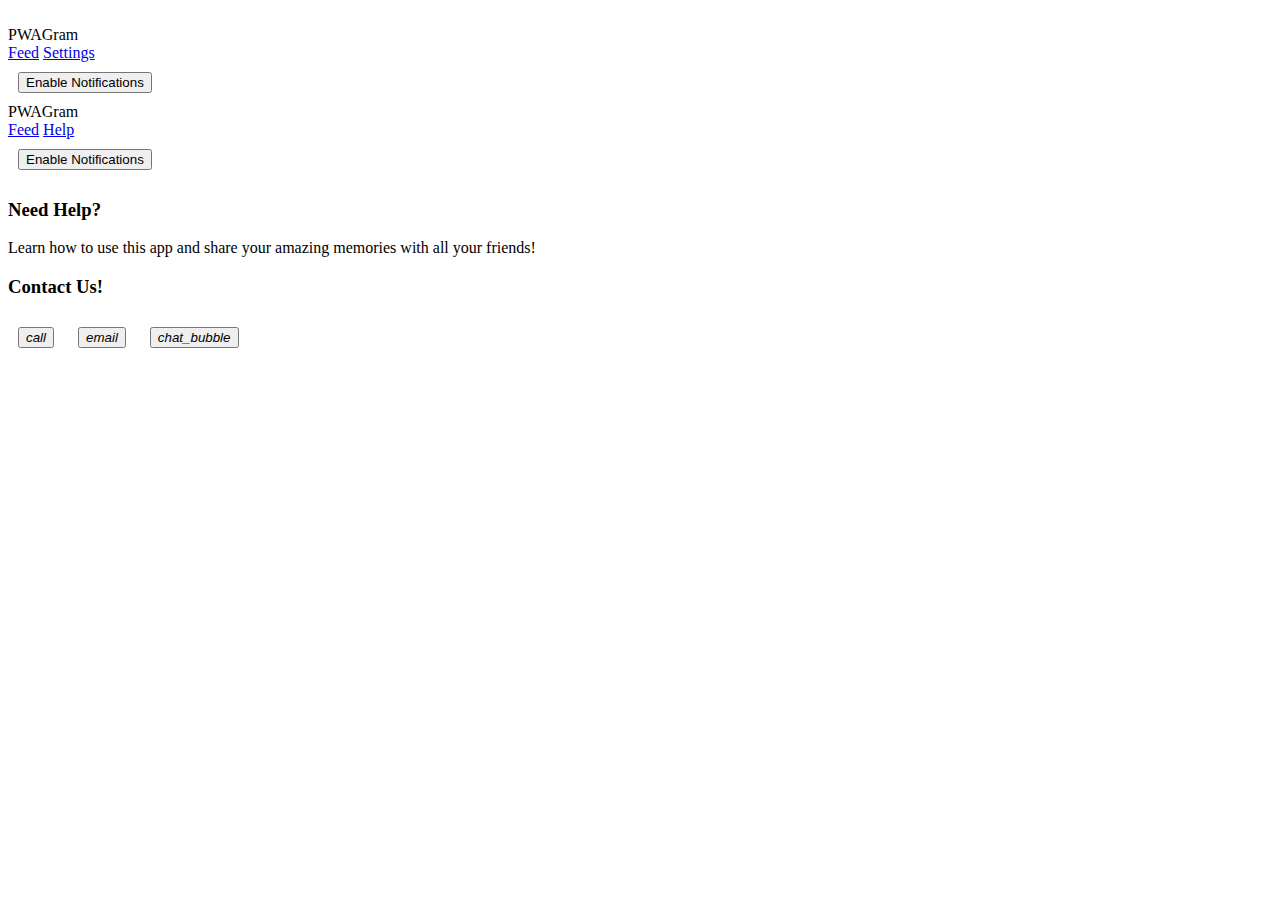
<file: help/index.html>
<!doctype html>
<html lang="en">
<head>
  <meta charset="UTF-8">
  <meta name="viewport"
        content="width=device-width, user-scalable=no, initial-scale=1.0, maximum-scale=1.0, minimum-scale=1.0">
  <meta http-equiv="X-UA-Compatible" content="ie=edge">
  <title>Help</title>
  <link href="https://fonts.googleapis.com/css?family=Roboto:400,700" rel="stylesheet">
  <link rel="stylesheet" href="https://fonts.googleapis.com/icon?family=Material+Icons">
  <link rel="stylesheet"
        href="https://cdnjs.cloudflare.com/ajax/libs/material-design-lite/1.3.0/material.indigo-pink.min.css">
  <link rel="stylesheet" href="/src/css/help.css">
  <link rel="manifest" href="/manifest.json">
  <meta name="apple-mobile-web-app-capable" content="yes">
  <meta name="apple-mobile-web-app-status-bar-style" content="black">
  <meta name="apple-mobile-web-app-title" content="PWAGram">
  <link rel="apple-touch-icon" href="/src/images/icons/apple-icon-57x57.png" sizes="57x57">
  <link rel="apple-touch-icon" href="/src/images/icons/apple-icon-60x60.png" sizes="60x60">
  <link rel="apple-touch-icon" href="/src/images/icons/apple-icon-72x72.png" sizes="72x72">
  <link rel="apple-touch-icon" href="/src/images/icons/apple-icon-76x76.png" sizes="76x76">
  <link rel="apple-touch-icon" href="/src/images/icons/apple-icon-114x114.png" sizes="114x114">
  <link rel="apple-touch-icon" href="/src/images/icons/apple-icon-120x120.png" sizes="120x120">
  <link rel="apple-touch-icon" href="/src/images/icons/apple-icon-144x144.png" sizes="144x144">
  <link rel="apple-touch-icon" href="/src/images/icons/apple-icon-152x152.png" sizes="152x152">
  <link rel="apple-touch-icon" href="/src/images/icons/apple-icon-180x180.png" sizes="180x180">
  <meta name="msapplication-TileImage" content="/src/images/icons/app-icon-144x144.png">
  <meta name="msapplication-TileColor" content="#fff">
  <meta name="theme-color" content="#3f51b5">
</head>
<body>

<div id="app">
  <div class="mdl-layout mdl-js-layout mdl-layout--fixed-header">
    <header class="mdl-layout__header">
      <div class="mdl-layout__header-row">
        <!-- Title -->
        <span class="mdl-layout-title">PWAGram</span>
        <!-- Add spacer, to align navigation to the right -->
        <div class="mdl-layout-spacer"></div>
        <!-- Navigation. We hide it in small screens. -->
        <nav class="mdl-navigation mdl-layout--large-screen-only">
          <a class="mdl-navigation__link" href="/">Feed</a>
          <a class="mdl-navigation__link" href="/settings">Settings</a>
          <div class="drawer-option">
            <button class="enable-notifications mdl-button mdl-js-button mdl-button--raised mdl-button--colored mdl-color--accent">
              Enable Notifications
            </button>
          </div>
        </nav>
      </div>
    </header>
    <div class="mdl-layout__drawer">
      <span class="mdl-layout-title">PWAGram</span>
      <nav class="mdl-navigation">
        <a class="mdl-navigation__link" href="/">Feed</a>
        <a class="mdl-navigation__link" href="/help">Help</a>
        <div class="drawer-option">
          <button class="enable-notifications mdl-button mdl-js-button mdl-button--raised mdl-button--colored mdl-color--accent">
            Enable Notifications
          </button>
        </div>
      </nav>
    </div>
    <main class="mdl-layout__content mat-typography">
      <div class="mdl-grid">
        <div class="mdl-cell mdl-cell--12-col text-center">
         <h3>Need Help?</h3>
          <p>Learn how to use this app and share your amazing memories with all your friends!</p>
        </div>
      </div>
      <div class="mdl-grid">
        <div class="mdl-cell mdl-cell--12-col text-center">
          <h3>Contact Us!</h3>
          <div>
            <button class="mdl-button mdl-js-button mdl-button--fab mdl-button--colored">
              <i class="material-icons">call</i>
            </button>
            <button class="mdl-button mdl-js-button mdl-button--fab mdl-button--colored">
              <i class="material-icons">email</i>
            </button>
            <button class="mdl-button mdl-js-button mdl-button--fab mdl-button--colored">
              <i class="material-icons">chat_bubble</i>
            </button>
          </div>
        </div>
      </div>
    </main>
  </div>
</div>

<script defer src="/src/js/material.min.js"></script>
<script src="/src/js/promise.js"></script>
<script src="/src/js/fetch.js"></script>
<script src="/src/js/app.js"></script>
</body>
</html>
</file>
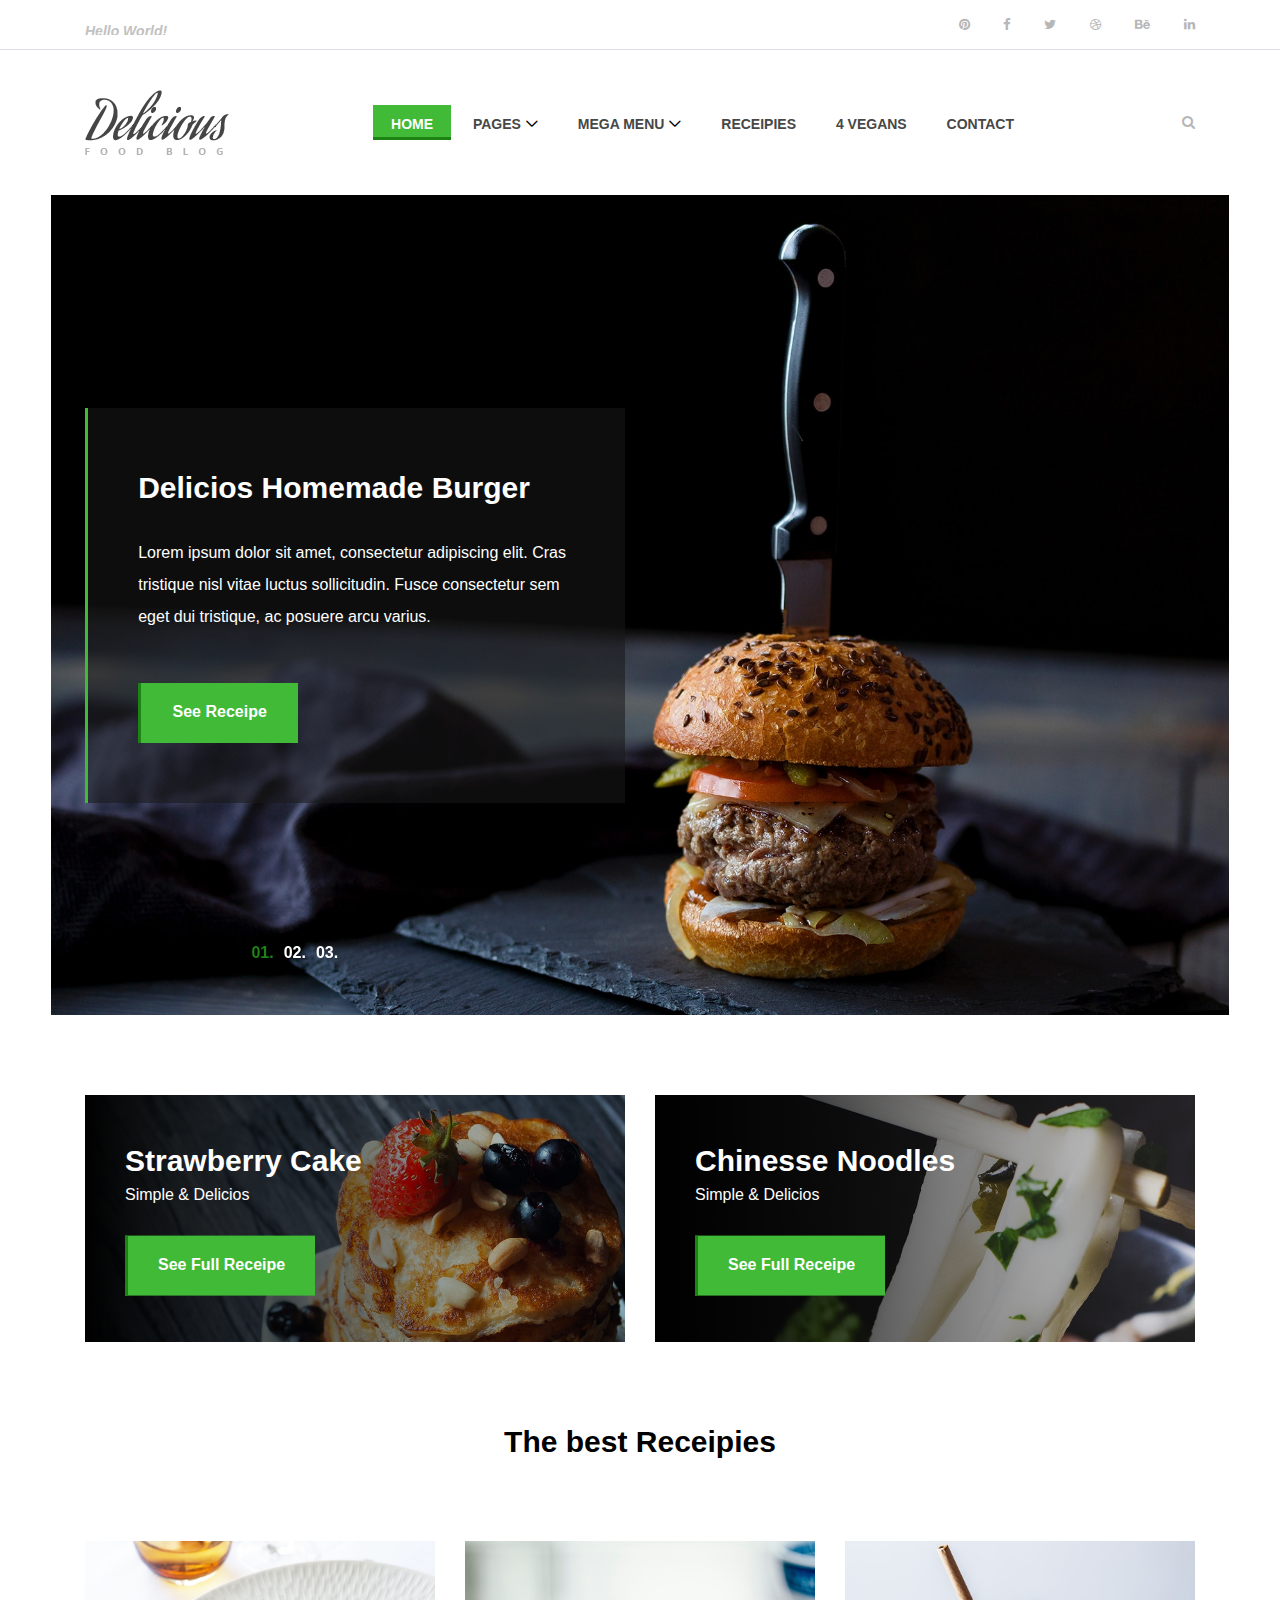
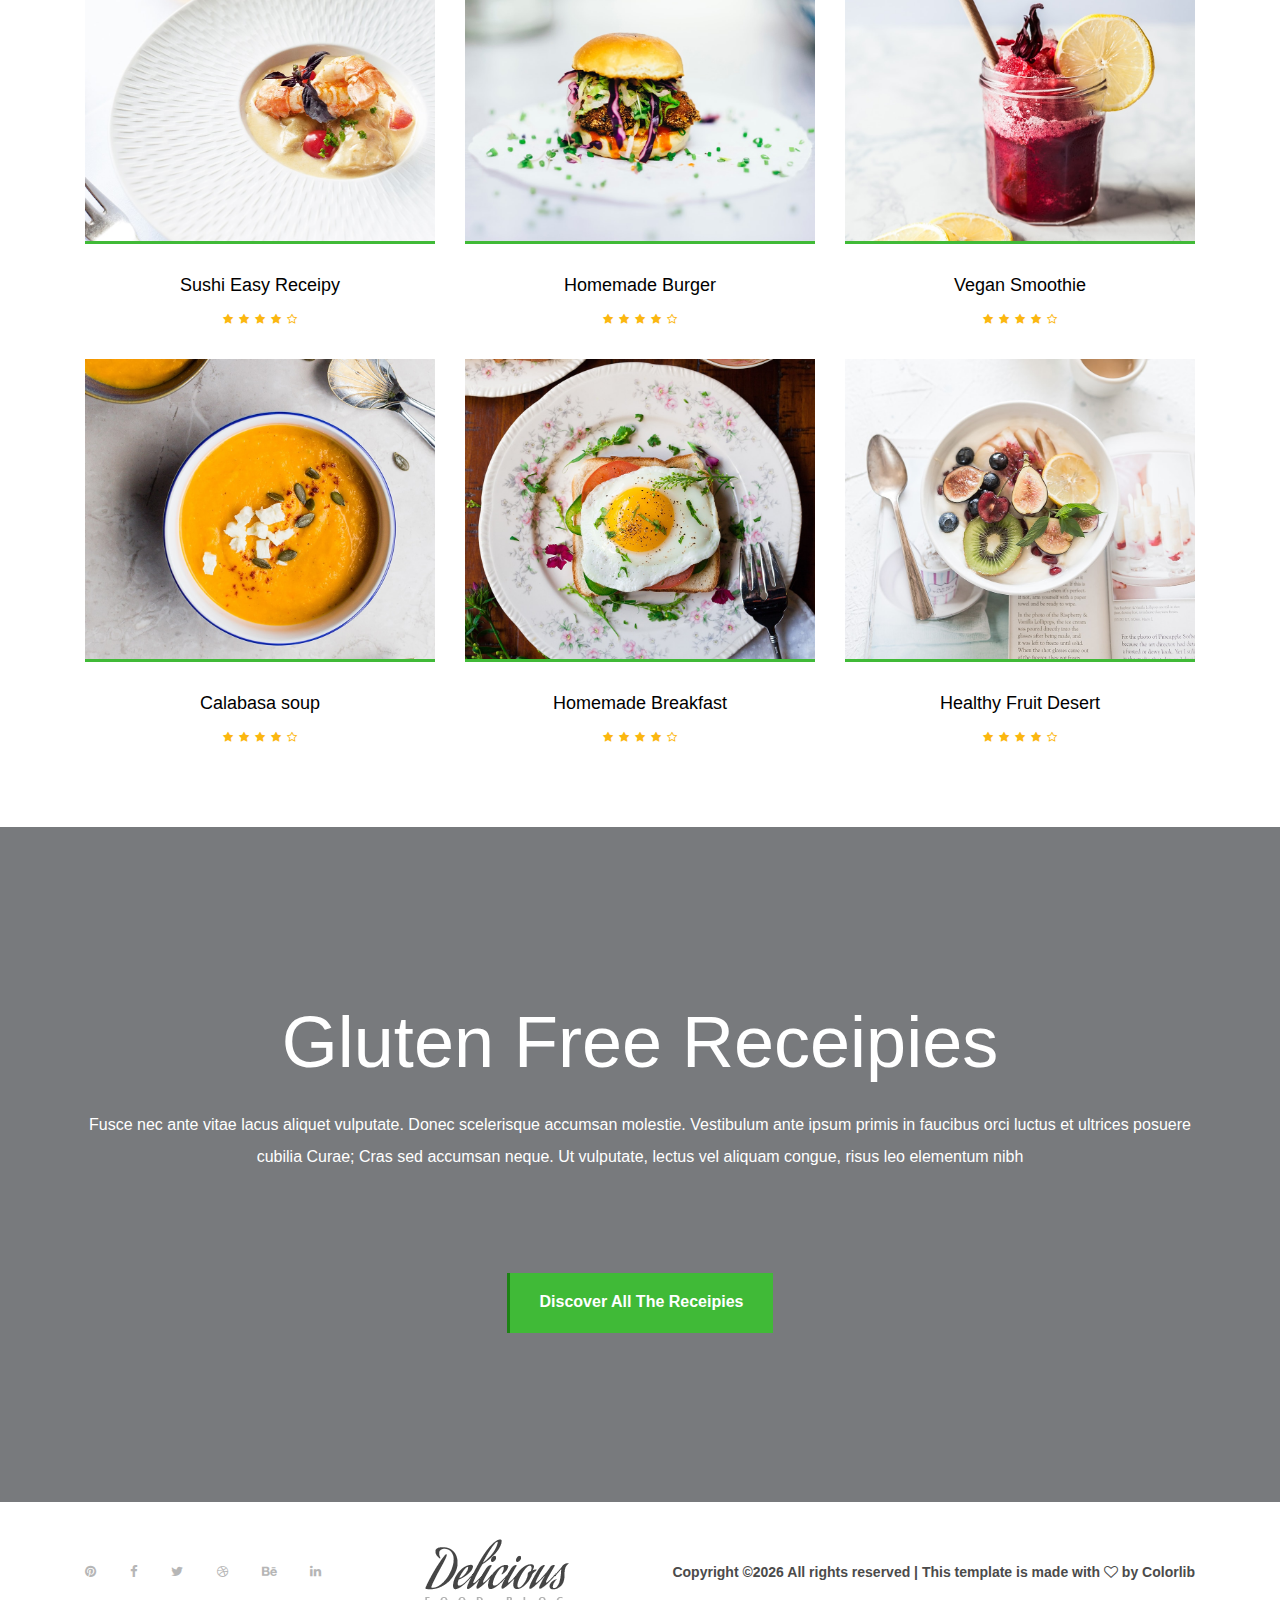
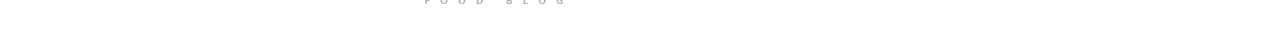
<file: public/index.html>
<!DOCTYPE html>
<html lang="en">

<head>
   <meta charset="UTF-8">
  <meta name="viewport"
        content="width=device-width, user-scalable=no, initial-scale=1.0, maximum-scale=1.0, minimum-scale=1.0">
  <meta http-equiv="X-UA-Compatible" content="ie=edge">
    <!-- The above 4 meta tags *must* come first in the head; any other head content must come *after* these tags -->

    <!-- Title -->
    <title>Delicious - Food Blog Template | Home</title>

    <!-- Favicon -->
    <link rel="icon" href="/src/img/core-img/favicon.ico">

    <!-- Core Stylesheet -->
    <link rel="stylesheet" href="/src/css/style.css">

  <link rel="manifest" href="/manifest.json">
  <meta name="apple-mobile-web-app-capable" content="yes">
  <meta name="apple-mobile-web-app-status-bar-style" content="black">
  <meta name="apple-mobile-web-app-title" content="PWAGram">
  <link rel="apple-touch-icon" href="/src/images/icons/apple-icon-57x57.png" sizes="57x57">
  <link rel="apple-touch-icon" href="/src/images/icons/apple-icon-60x60.png" sizes="60x60">
  <link rel="apple-touch-icon" href="/src/images/icons/apple-icon-72x72.png" sizes="72x72">
  <link rel="apple-touch-icon" href="/src/images/icons/apple-icon-76x76.png" sizes="76x76">
  <link rel="apple-touch-icon" href="/src/images/icons/apple-icon-114x114.png" sizes="114x114">
  <link rel="apple-touch-icon" href="/src/images/icons/apple-icon-120x120.png" sizes="120x120">
  <link rel="apple-touch-icon" href="/src/images/icons/apple-icon-144x144.png" sizes="144x144">
  <link rel="apple-touch-icon" href="/src/images/icons/apple-icon-152x152.png" sizes="152x152">
  <link rel="apple-touch-icon" href="/src/images/icons/apple-icon-180x180.png" sizes="180x180">
  <meta name="msapplication-TileImage" content="/src/images/icons/app-icon-144x144.png">
  <meta name="msapplication-TileColor" content="#fff">
  <meta name="theme-color" content="#3f51b5">

</head>

<body>
  <div></div>
    <!-- Preloader -->
    <div id="app">

    <div id="preloader">
        <i class="circle-preloader"></i>
        <img src="/src/img/core-img/salad.png" alt="">
    </div>

    <!-- Search Wrapper -->
    <div class="search-wrapper">
        <!-- Close Btn -->
        <div class="close-btn"><i class="fa fa-times" aria-hidden="true"></i></div>

        <div class="container">
            <div class="row">
                <div class="col-12">
                    <form action="#" method="post">
                        <input type="search" name="search" placeholder="Type any keywords...">
                        <button type="submit"><i class="fa fa-search" aria-hidden="true"></i></button>
                    </form>
                </div>
            </div>
        </div>
    </div>

    <!-- ##### Header Area Start ##### -->
    <header class="header-area">

        <!-- Top Header Area -->
        <div class="top-header-area">
            <div class="container h-100">
                <div class="row h-100 align-items-center justify-content-between">
                    <!-- Breaking News -->
                    <div class="col-12 col-sm-6">
                        <div class="breaking-news">
                            <div id="breakingNewsTicker" class="ticker">
                                <ul>
                                    <li><a href="#">Hello World!</a></li>
                                    <li><a href="#">Welcome to Colorlib Family.</a></li>
                                    <li><a href="#">Hello Delicious!</a></li>
                                </ul>
                            </div>
                        </div>
                    </div>

                    <!-- Top Social Info -->
                    <div class="col-12 col-sm-6">
                        <div class="top-social-info text-right">
                            <a href="#"><i class="fa fa-pinterest" aria-hidden="true"></i></a>
                            <a href="#"><i class="fa fa-facebook" aria-hidden="true"></i></a>
                            <a href="#"><i class="fa fa-twitter" aria-hidden="true"></i></a>
                            <a href="#"><i class="fa fa-dribbble" aria-hidden="true"></i></a>
                            <a href="#"><i class="fa fa-behance" aria-hidden="true"></i></a>
                            <a href="#"><i class="fa fa-linkedin" aria-hidden="true"></i></a>
                        </div>
                    </div>
                </div>
            </div>
        </div>

        <!-- Navbar Area -->
        <div class="delicious-main-menu">
            <div class="classy-nav-container breakpoint-off">
                <div class="container">
                    <!-- Menu -->
                    <nav class="classy-navbar justify-content-between" id="deliciousNav">

                        <!-- Logo -->
                        <a class="nav-brand" href="index.html"><img src="/src/img/core-img/logo.png" alt=""></a>

                        <!-- Navbar Toggler -->
                        <div class="classy-navbar-toggler">
                            <span class="navbarToggler"><span></span><span></span><span></span></span>
                        </div>

                        <!-- Menu -->
                        <div class="classy-menu">

                            <!-- close btn -->
                            <div class="classycloseIcon">
                                <div class="cross-wrap"><span class="top"></span><span class="bottom"></span></div>
                            </div>

                            <!-- Nav Start -->
                            <div class="classynav">
                                <ul>
                                    <li class="active"><a href="index.html">Home</a></li>
                                    <li><a href="#">Pages</a>
                                        <ul class="dropdown">
                                            <li><a href="index.html">Home</a></li>
                                            <li><a href="about.html">About Us</a></li>
                                            <li><a href="blog-post.html">Blog Post</a></li>
                                            <li><a href="receipe-post.html">Receipe Post</a></li>
                                            <li><a href="contact.html">Contact</a></li>
                                            <li><a href="elements.html">Elements</a></li>
                                            <li><a href="#">Dropdown</a>
                                                <ul class="dropdown">
                                                    <li><a href="index.html">Home</a></li>
                                                    <li><a href="about.html">About Us</a></li>
                                                    <li><a href="blog-post.html">Blog Post</a></li>
                                                    <li><a href="receipe-post.html">Receipe Post</a></li>
                                                    <li><a href="contact.html">Contact</a></li>
                                                    <li><a href="elements.html">Elements</a></li>
                                                    <li><a href="#">Dropdown</a>
                                                        <ul class="dropdown">
                                                            <li><a href="index.html">Home</a></li>
                                                            <li><a href="about.html">About Us</a></li>
                                                            <li><a href="blog-post.html">Blog Post</a></li>
                                                            <li><a href="receipe-post.html">Receipe Post</a></li>
                                                            <li><a href="contact.html">Contact</a></li>
                                                            <li><a href="elements.html">Elements</a></li>
                                                        </ul>
                                                    </li>
                                                </ul>
                                            </li>
                                        </ul>
                                    </li>
                                    <li><a href="#">Mega Menu</a>
                                        <div class="megamenu">
                                            <ul class="single-mega cn-col-4">
                                                <li class="title">Catagory</li>
                                                <li><a href="index.html">Home</a></li>
                                                <li><a href="about.html">About Us</a></li>
                                                <li><a href="blog-post.html">Blog Post</a></li>
                                                <li><a href="receipe-post.html">Receipe Post</a></li>
                                                <li><a href="contact.html">Contact</a></li>
                                                <li><a href="elements.html">Elements</a></li>
                                            </ul>
                                            <ul class="single-mega cn-col-4">
                                                <li class="title">Catagory</li>
                                                <li><a href="index.html">Home</a></li>
                                                <li><a href="about.html">About Us</a></li>
                                                <li><a href="blog-post.html">Blog Post</a></li>
                                                <li><a href="receipe-post.html">Receipe Post</a></li>
                                                <li><a href="contact.html">Contact</a></li>
                                                <li><a href="elements.html">Elements</a></li>
                                            </ul>
                                            <ul class="single-mega cn-col-4">
                                                <li class="title">Catagory</li>
                                                <li><a href="index.html">Home</a></li>
                                                <li><a href="about.html">About Us</a></li>
                                                <li><a href="blog-post.html">Blog Post</a></li>
                                                <li><a href="receipe-post.html">Receipe Post</a></li>
                                                <li><a href="contact.html">Contact</a></li>
                                                <li><a href="elements.html">Elements</a></li>
                                            </ul>
                                            <div class="single-mega cn-col-4">
                                                <div class="receipe-slider owl-carousel">
                                                    <a href="#"><img src="/src/img/bg-img/bg1.jpg" alt=""></a>
                                                    <a href="#"><img src="/src/img/bg-img/bg6.jpg" alt=""></a>
                                                </div>
                                            </div>
                                        </div>
                                    </li>
                                    <li><a href="receipe-post.html">Receipies</a></li>
                                    <li><a href="receipe-post.html">4 Vegans</a></li>
                                    <li><a href="contact.html">Contact</a></li>
                                </ul>

                                <!-- Newsletter Form -->
                                <div class="search-btn">
                                    <i class="fa fa-search" aria-hidden="true"></i>
                                </div>

                            </div>
                            <!-- Nav End -->
                        </div>
                    </nav>
                </div>
            </div>
        </div>
    </header>
    <!-- ##### Header Area End ##### -->

    <!-- ##### Hero Area Start ##### -->
    <section class="hero-area">
        <div class="hero-slides owl-carousel">
            <!-- Single Hero Slide -->
            <div class="single-hero-slide bg-img" style="background-image: url(/src/img/bg-img/bg1.jpg);">
                <div class="container h-100">
                    <div class="row h-100 align-items-center">
                        <div class="col-12 col-md-9 col-lg-7 col-xl-6">
                            <div class="hero-slides-content" data-animation="fadeInUp" data-delay="100ms">
                                <h2 data-animation="fadeInUp" data-delay="300ms">Delicios Homemade Burger</h2>
                                <p data-animation="fadeInUp" data-delay="700ms">Lorem ipsum dolor sit amet, consectetur adipiscing elit. Cras tristique nisl vitae luctus sollicitudin. Fusce consectetur sem eget dui tristique, ac posuere arcu varius.</p>
                                <a href="#" class="btn delicious-btn" data-animation="fadeInUp" data-delay="1000ms">See Receipe</a>
                            </div>
                        </div>
                    </div>
                </div>
            </div>

            <!-- Single Hero Slide -->
            <div class="single-hero-slide bg-img" style="background-image: url(/src/img/bg-img/bg6.jpg);">
                <div class="container h-100">
                    <div class="row h-100 align-items-center">
                        <div class="col-12 col-md-9 col-lg-7 col-xl-6">
                            <div class="hero-slides-content" data-animation="fadeInUp" data-delay="100ms">
                                <h2 data-animation="fadeInUp" data-delay="300ms">Delicios Homemade Burger</h2>
                                <p data-animation="fadeInUp" data-delay="700ms">Lorem ipsum dolor sit amet, consectetur adipiscing elit. Cras tristique nisl vitae luctus sollicitudin. Fusce consectetur sem eget dui tristique, ac posuere arcu varius.</p>
                                <a href="#" class="btn delicious-btn" data-animation="fadeInUp" data-delay="1000ms">See Receipe</a>
                            </div>
                        </div>
                    </div>
                </div>
            </div>

            <!-- Single Hero Slide -->
            <div class="single-hero-slide bg-img" style="background-image: url(/src/img/bg-img/bg7.jpg);">
                <div class="container h-100">
                    <div class="row h-100 align-items-center">
                        <div class="col-12 col-md-9 col-lg-7 col-xl-6">
                            <div class="hero-slides-content" data-animation="fadeInUp" data-delay="100ms">
                                <h2 data-animation="fadeInUp" data-delay="300ms">Delicios Homemade Burger</h2>
                                <p data-animation="fadeInUp" data-delay="700ms">Lorem ipsum dolor sit amet, consectetur adipiscing elit. Cras tristique nisl vitae luctus sollicitudin. Fusce consectetur sem eget dui tristique, ac posuere arcu varius.</p>
                                <a href="#" class="btn delicious-btn" data-animation="fadeInUp" data-delay="1000ms">See Receipe</a>
                            </div>
                        </div>
                    </div>
                </div>
            </div>
        </div>
    </section>
    <!-- ##### Hero Area End ##### -->

    <!-- ##### Top Catagory Area Start ##### -->
    <section class="top-catagory-area section-padding-80-0">
        <div class="container">
            <div class="row">
                <!-- Top Catagory Area -->
                <div class="col-12 col-lg-6">
                    <div class="single-top-catagory">
                        <img src="/src/img/bg-img/bg2.jpg" alt="">
                        <!-- Content -->
                        <div class="top-cta-content">
                            <h3>Strawberry Cake</h3>
                            <h6>Simple &amp; Delicios</h6>
                            <a href="receipe-post.html" class="btn delicious-btn">See Full Receipe</a>
                        </div>
                    </div>
                </div>
                <!-- Top Catagory Area -->
                <div class="col-12 col-lg-6">
                    <div class="single-top-catagory">
                        <img src="/src/img/bg-img/bg3.jpg" alt="">
                        <!-- Content -->
                        <div class="top-cta-content">
                            <h3>Chinesse Noodles</h3>
                            <h6>Simple &amp; Delicios</h6>
                            <a href="receipe-post.html" class="btn delicious-btn">See Full Receipe</a>
                        </div>
                    </div>
                </div>
            </div>
        </div>
    </section>
    <!-- ##### Top Catagory Area End ##### -->

    <!-- ##### Best Receipe Area Start ##### -->
    <section class="best-receipe-area">
        <div class="container">
            <div class="row">
                <div class="col-12">
                    <div class="section-heading">
                        <h3>The best Receipies</h3>
                    </div>
                </div>
            </div>

            <div class="row">
                <!-- Single Best Receipe Area -->
                <div class="col-12 col-sm-6 col-lg-4">
                    <div class="single-best-receipe-area mb-30">
                        <img src="/src/img/bg-img/r1.jpg" alt="">
                        <div class="receipe-content">
                            <a href="receipe-post.html">
                                <h5>Sushi Easy Receipy</h5>
                            </a>
                            <div class="ratings">
                                <i class="fa fa-star" aria-hidden="true"></i>
                                <i class="fa fa-star" aria-hidden="true"></i>
                                <i class="fa fa-star" aria-hidden="true"></i>
                                <i class="fa fa-star" aria-hidden="true"></i>
                                <i class="fa fa-star-o" aria-hidden="true"></i>
                            </div>
                        </div>
                    </div>
                </div>

                <!-- Single Best Receipe Area -->
                <div class="col-12 col-sm-6 col-lg-4">
                    <div class="single-best-receipe-area mb-30">
                        <img src="/src/img/bg-img/r2.jpg" alt="">
                        <div class="receipe-content">
                            <a href="receipe-post.html">
                                <h5>Homemade Burger</h5>
                            </a>
                            <div class="ratings">
                                <i class="fa fa-star" aria-hidden="true"></i>
                                <i class="fa fa-star" aria-hidden="true"></i>
                                <i class="fa fa-star" aria-hidden="true"></i>
                                <i class="fa fa-star" aria-hidden="true"></i>
                                <i class="fa fa-star-o" aria-hidden="true"></i>
                            </div>
                        </div>
                    </div>
                </div>

                <!-- Single Best Receipe Area -->
                <div class="col-12 col-sm-6 col-lg-4">
                    <div class="single-best-receipe-area mb-30">
                        <img src="/src/img/bg-img/r3.jpg" alt="">
                        <div class="receipe-content">
                            <a href="receipe-post.html">
                                <h5>Vegan Smoothie</h5>
                            </a>
                            <div class="ratings">
                                <i class="fa fa-star" aria-hidden="true"></i>
                                <i class="fa fa-star" aria-hidden="true"></i>
                                <i class="fa fa-star" aria-hidden="true"></i>
                                <i class="fa fa-star" aria-hidden="true"></i>
                                <i class="fa fa-star-o" aria-hidden="true"></i>
                            </div>
                        </div>
                    </div>
                </div>

                <!-- Single Best Receipe Area -->
                <div class="col-12 col-sm-6 col-lg-4">
                    <div class="single-best-receipe-area mb-30">
                        <img src="/src/img/bg-img/r4.jpg" alt="">
                        <div class="receipe-content">
                            <a href="receipe-post.html">
                                <h5>Calabasa soup</h5>
                            </a>
                            <div class="ratings">
                                <i class="fa fa-star" aria-hidden="true"></i>
                                <i class="fa fa-star" aria-hidden="true"></i>
                                <i class="fa fa-star" aria-hidden="true"></i>
                                <i class="fa fa-star" aria-hidden="true"></i>
                                <i class="fa fa-star-o" aria-hidden="true"></i>
                            </div>
                        </div>
                    </div>
                </div>

                <!-- Single Best Receipe Area -->
                <div class="col-12 col-sm-6 col-lg-4">
                    <div class="single-best-receipe-area mb-30">
                        <img src="/src/img/bg-img/r5.jpg" alt="">
                        <div class="receipe-content">
                            <a href="receipe-post.html">
                                <h5>Homemade Breakfast</h5>
                            </a>
                            <div class="ratings">
                                <i class="fa fa-star" aria-hidden="true"></i>
                                <i class="fa fa-star" aria-hidden="true"></i>
                                <i class="fa fa-star" aria-hidden="true"></i>
                                <i class="fa fa-star" aria-hidden="true"></i>
                                <i class="fa fa-star-o" aria-hidden="true"></i>
                            </div>
                        </div>
                    </div>
                </div>

                <!-- Single Best Receipe Area -->
                <div class="col-12 col-sm-6 col-lg-4">
                    <div class="single-best-receipe-area mb-30">
                        <img src="/src/img/bg-img/r6.jpg" alt="">
                        <div class="receipe-content">
                            <a href="receipe-post.html">
                                <h5>Healthy Fruit Desert</h5>
                            </a>
                            <div class="ratings">
                                <i class="fa fa-star" aria-hidden="true"></i>
                                <i class="fa fa-star" aria-hidden="true"></i>
                                <i class="fa fa-star" aria-hidden="true"></i>
                                <i class="fa fa-star" aria-hidden="true"></i>
                                <i class="fa fa-star-o" aria-hidden="true"></i>
                            </div>
                        </div>
                    </div>
                </div>
            </div>
        </div>
    </section>
    <!-- ##### Best Receipe Area End ##### -->

    <!-- ##### CTA Area Start ##### -->
    <section class="cta-area bg-img bg-overlay" style="background-image: url(/src/img/bg-img/bg4.jpg);">
        <div class="container h-100">
            <div class="row h-100 align-items-center">
                <div class="col-12">
                    <!-- Cta Content -->
                    <div class="cta-content text-center">
                        <h2>Gluten Free Receipies</h2>
                        <p>Fusce nec ante vitae lacus aliquet vulputate. Donec scelerisque accumsan molestie. Vestibulum ante ipsum primis in faucibus orci luctus et ultrices posuere cubilia Curae; Cras sed accumsan neque. Ut vulputate, lectus vel aliquam congue, risus leo elementum nibh</p>
                        <a href="#" class="btn delicious-btn">Discover all the receipies</a>
                    </div>
                </div>
            </div>
        </div>
    </section>
    <!-- ##### CTA Area End ##### -->

   

    <!-- ##### Footer Area Start ##### -->
    <footer class="footer-area">
        <div class="container h-100">
            <div class="row h-100">
                <div class="col-12 h-100 d-flex flex-wrap align-items-center justify-content-between">
                    <!-- Footer Social Info -->
                    <div class="footer-social-info text-right">
                        <a href="#"><i class="fa fa-pinterest" aria-hidden="true"></i></a>
                        <a href="#"><i class="fa fa-facebook" aria-hidden="true"></i></a>
                        <a href="#"><i class="fa fa-twitter" aria-hidden="true"></i></a>
                        <a href="#"><i class="fa fa-dribbble" aria-hidden="true"></i></a>
                        <a href="#"><i class="fa fa-behance" aria-hidden="true"></i></a>
                        <a href="#"><i class="fa fa-linkedin" aria-hidden="true"></i></a>
                    </div>
                    <!-- Footer Logo -->
                    <div class="footer-logo">
                        <a href="index.html"><img src="/src/img/core-img/logo.png" alt=""></a>
                    </div>
                    <!-- Copywrite -->
                    <p><!-- Link back to Colorlib can't be removed. Template is licensed under CC BY 3.0. -->
Copyright &copy;<script>document.write(new Date().getFullYear());</script> All rights reserved | This template is made with <i class="fa fa-heart-o" aria-hidden="true"></i> by <a href="https://colorlib.com" target="_blank">Colorlib</a>
<!-- Link back to Colorlib can't be removed. Template is licensed under CC BY 3.0. --></p>
                </div>
            </div>
        </div>
    </footer>
  </div>
    <!-- ##### Footer Area Start ##### -->

    <!-- ##### All Javascript Files ##### -->
    <!-- jQuery-2.2.4 js -->
    <script src="/src/js/jquery/jquery-2.2.4.min.js"></script>
    <!-- Popper js -->
    <script src="/src/js/bootstrap/popper.min.js"></script>
    <!-- Bootstrap js -->
    <script src="/src/js/bootstrap/bootstrap.min.js"></script>
    <!-- All Plugins js -->
    <script src="/src/js/plugins/plugins.js"></script>
    <!-- Active js -->
    <script src="/src/js/active.js"></script>

    <script defer src="/src/js/material.min.js"></script>
<script src="/src/js/promise.js"></script>
<script src="/src/js/fetch.js"></script>
<script src="/src/js/app.js"></script>
<script src="/src/js/feed.js"></script>
</body>

</html>
</file>
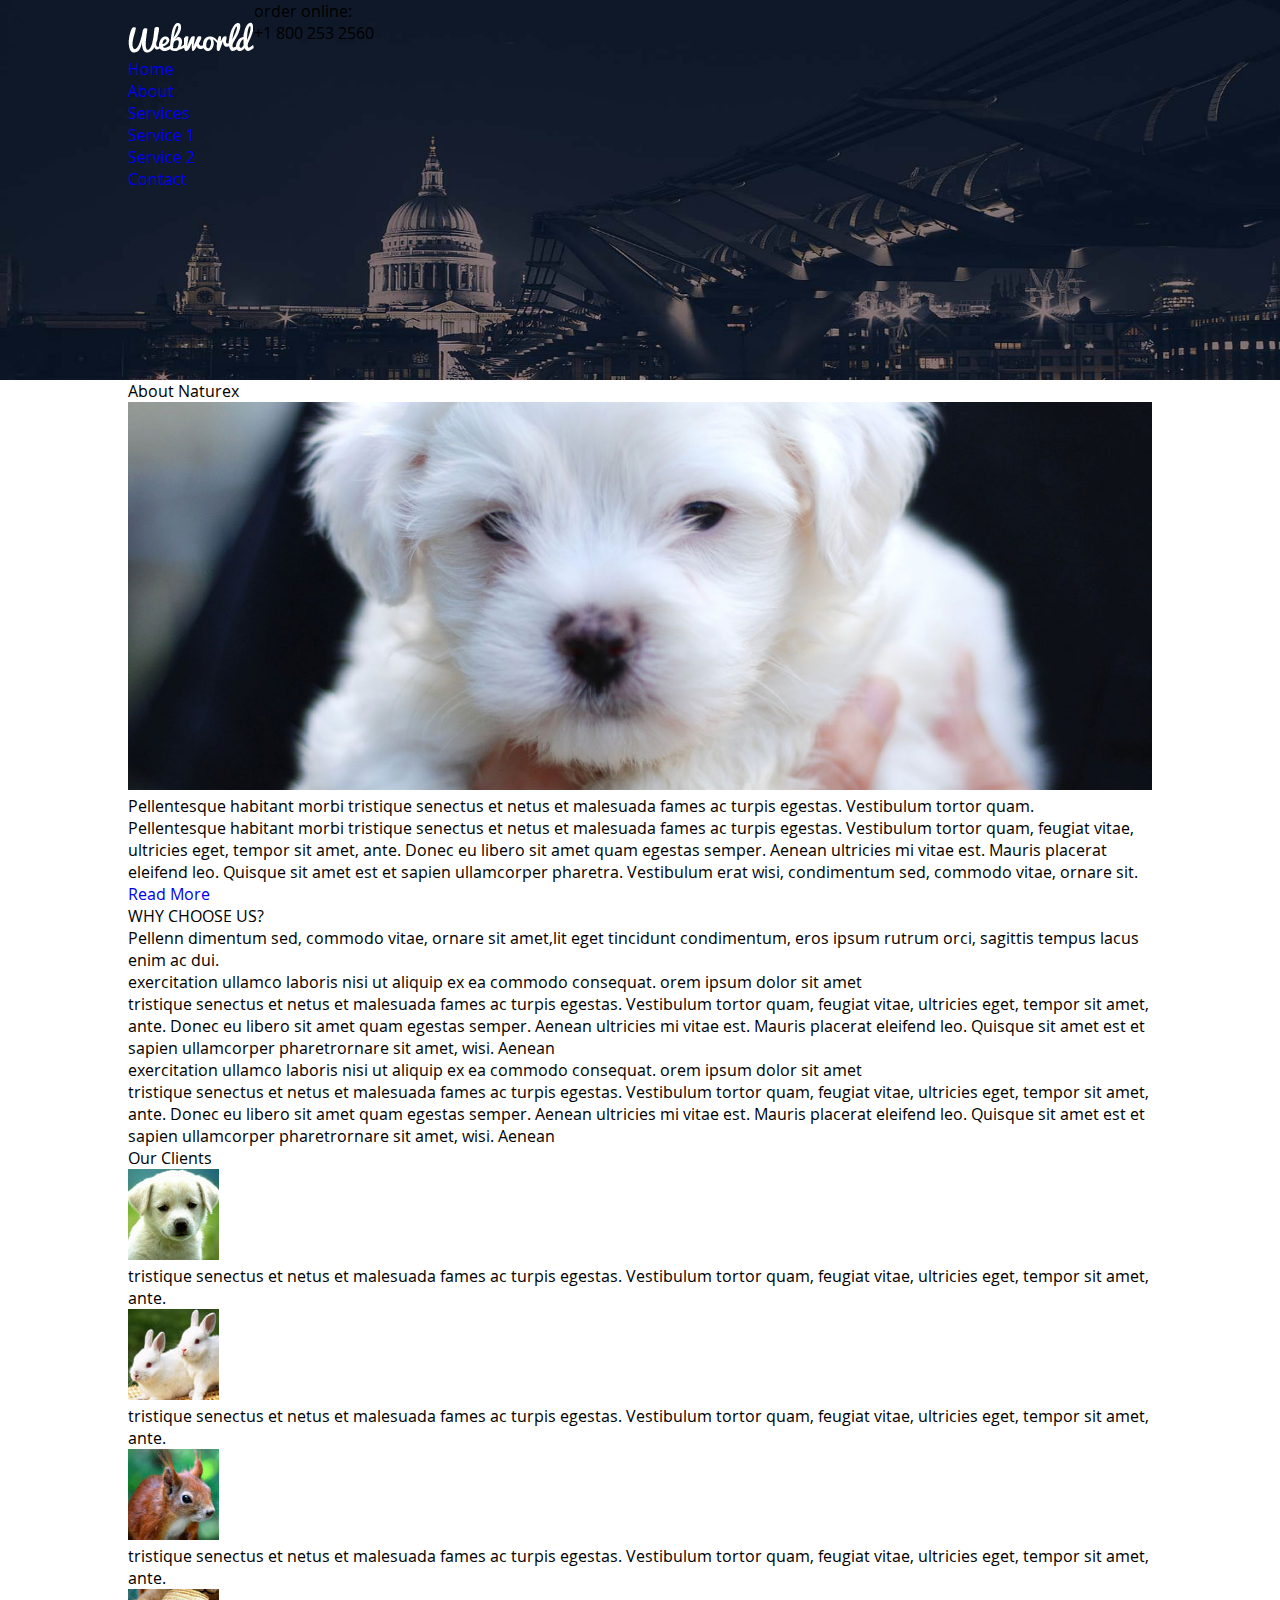
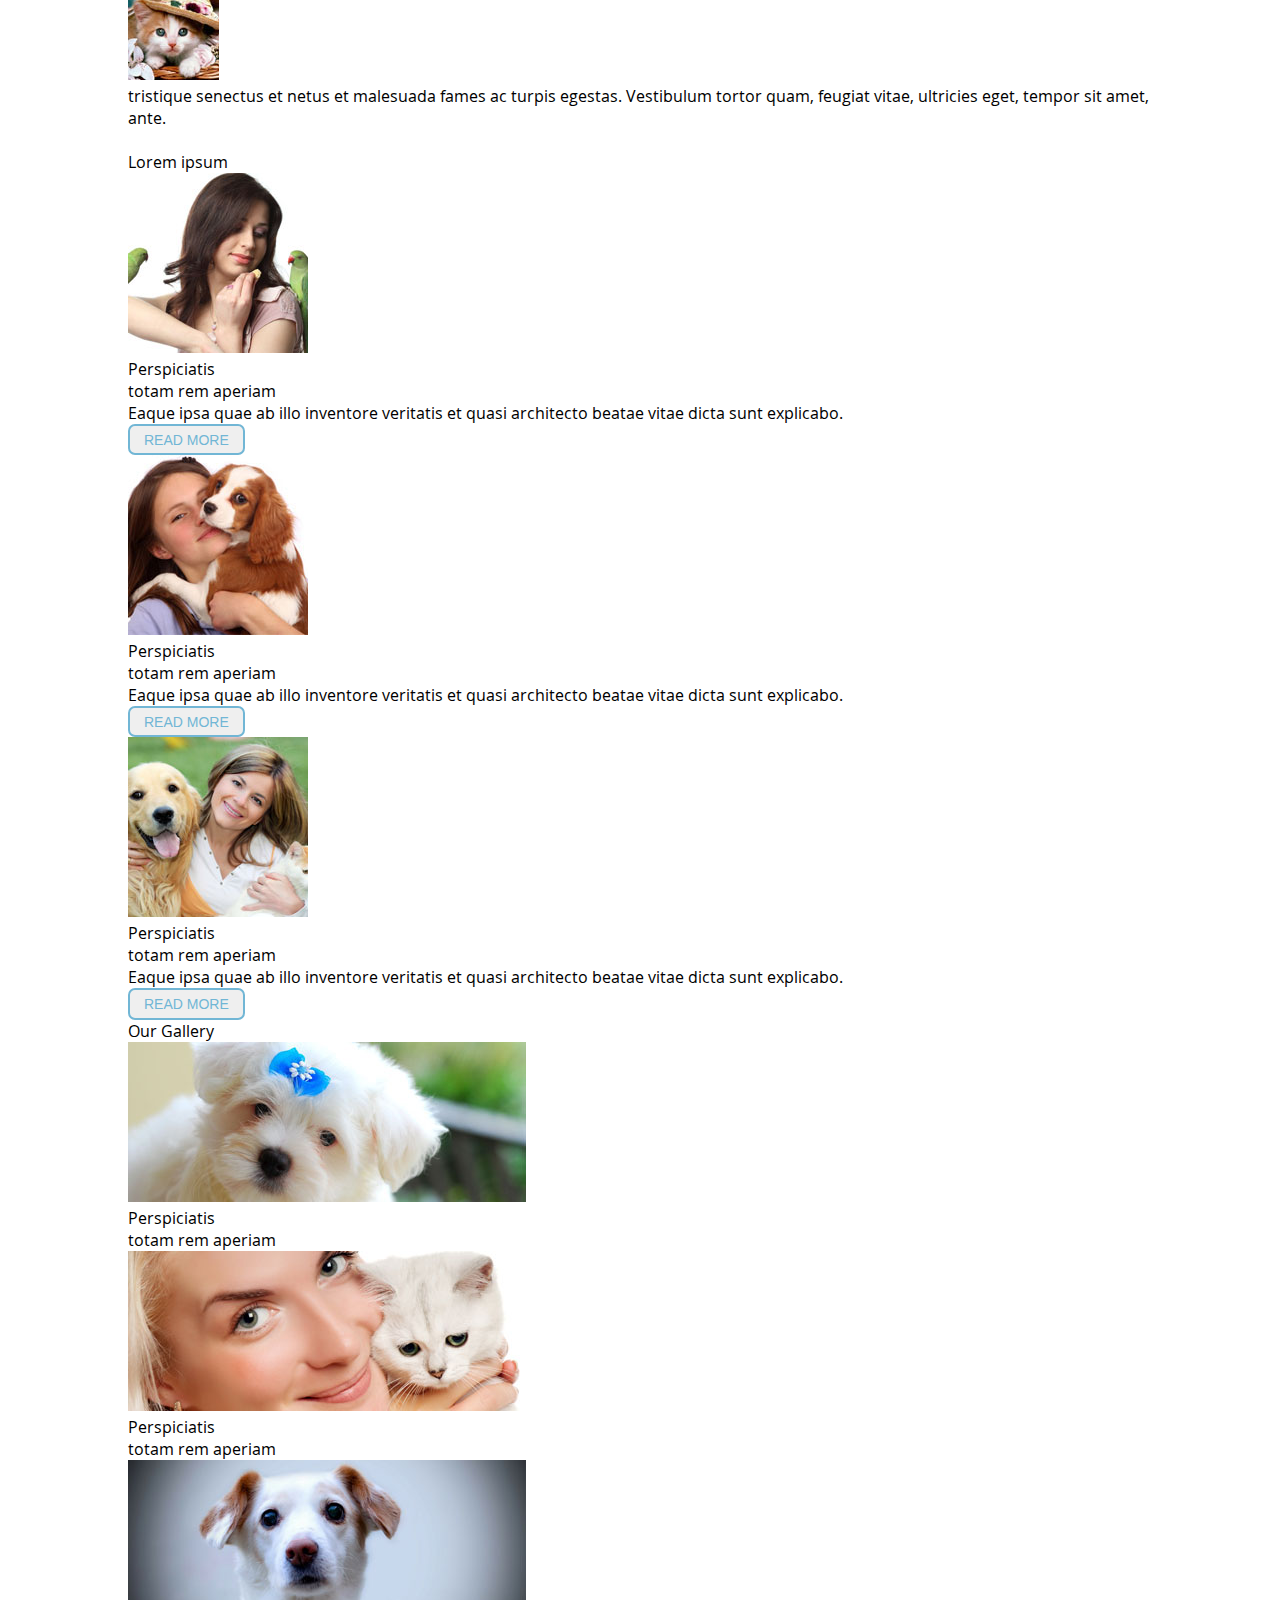
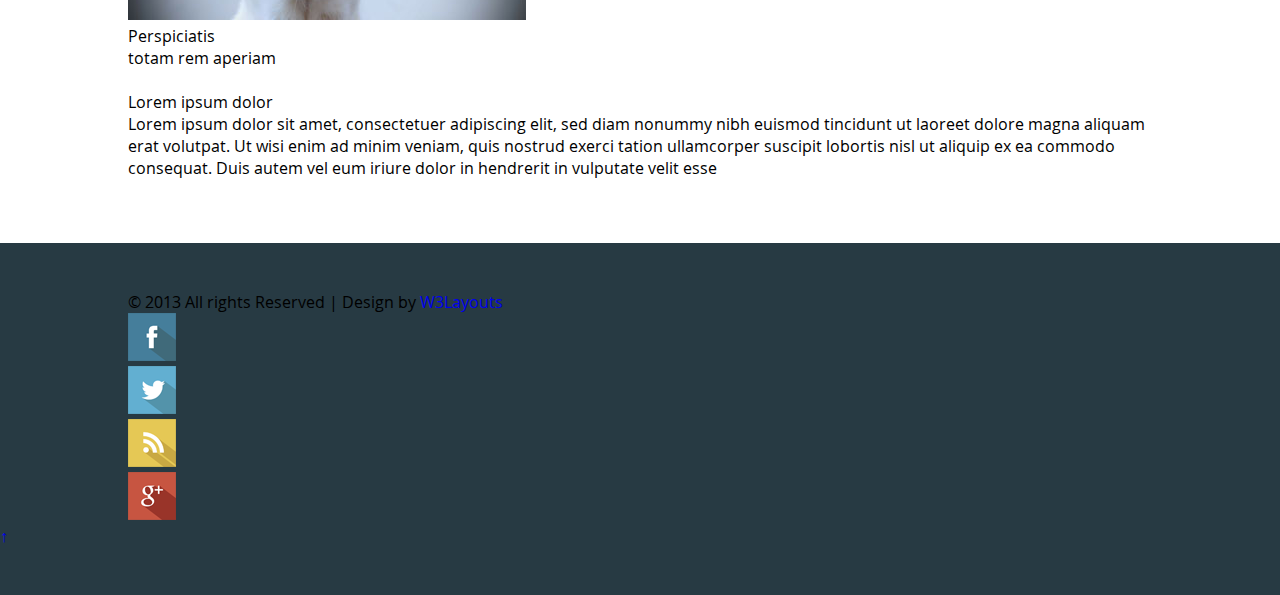
<file: about.html>
<!--A Design by W3layouts
Author: W3layout
Author URL: http://w3layouts.com
License: Creative Commons Attribution 3.0 Unported
License URL: http://creativecommons.org/licenses/by/3.0/
-->
<!DOCTYPE HTML>
<html>
<head>
<title>Free 4Pets Website Template | About :: w3layouts</title>
<link href="css/style.css" rel="stylesheet" type="text/css" media="all" />
<meta name="viewport" content="width=device-width, initial-scale=1, maximum-scale=1">
<meta http-equiv="Content-Type" content="text/html; charset=utf-8" />
<link href='http://fonts.googleapis.com/css?family=Roboto+Condensed' rel='stylesheet' type='text/css'> 
<script type="text/javascript" src="js/jquery-1.9.0.min.js"></script>  
<!--light-box-->
<script type="text/javascript" src="js/jquery.lightbox.js"></script>
<link rel="stylesheet" type="text/css" href="css/lightbox.css" media="screen">
	<script type="text/javascript">
		$(function() {
			$('.gallery a').lightBox();
		});
   </script>    
</head>
<body>
<div class="header">                                                                                  
	<div class="wrap">                                                                                
	   <div class="header-top">	                                                                      
	        <div class="logo">                                                                        
				<a href="index.html"><img src="images/logo.png" alt=""/></a>                                             
			</div>                                                                                    
			<div class="phone">                                                                       
				<span class="order">order online:</span><br>                                          
				<h5 class="ph-no">+1 800 253 2560</h5>		                                          
			</div>                                                                                    
			<div class="clear"></div>                                                                 
	    </div>                                                                                        
	</div>                                                                                            
	<div class="header-bottom">                                                                       
	  <div class="wrap">	                                                                          
		<div id="cssmenu">                                                                            
			 <ul>                                                                                     
			   <li><a href="index.html"><span>Home</span></a></li>                     
			   <li class="active"><a href="about.html"><span>About</span></a></li>                                   
			   <li class="has-sub"><a href="services.html"><span>Services</span></a>                  
			      <ul>                                                                                
			         <li class="has-sub"><a href="services.html"><span>Service 1</span></a></li>      
			         <li class="has-sub"><a href="services.html"><span>Service 2</span></a></li>      
			      </ul>                                                                               
			   </li>                                                                                  
			   <li class="last"><a href="contact.html"><span>Contact</span></a></li>                  
			</ul>                                                                                     
		</div>                                                                                        
		<div class="clear"></div>                                                                     
	  </div>                                                                                          
   </div>                                                                                             
</div>                                                                                                
 <div class="main">
 	<div class="top-box">
	  <div class="wrap">
		 <div class="content-top">
			  <div class="about-grids">
					<div class="about-grid">
						<h3>About Naturex</h3>
						<a href="#"><img src="images/banner1.jpg" title="about"></a>
						<span>Pellentesque habitant morbi tristique senectus et netus et malesuada fames ac turpis egestas. Vestibulum tortor quam.</span>
						<p>Pellentesque habitant morbi tristique senectus et netus et malesuada fames ac turpis egestas. Vestibulum tortor quam, feugiat vitae, ultricies eget, tempor sit amet, ante. Donec eu libero sit amet quam egestas semper. Aenean ultricies mi vitae est. Mauris placerat eleifend leo. Quisque sit amet est et sapien ullamcorper pharetra. Vestibulum erat wisi, condimentum sed, commodo vitae, ornare sit.</p>
						<a class="button1" href="#">Read More</a>
					</div>
					<div class="about-grid center-grid1">
						<h3>WHY CHOOSE US?</h3>
						<p>Pellenn dimentum sed, commodo vitae, ornare sit amet,lit eget tincidunt condimentum, eros ipsum rutrum orci, sagittis tempus lacus enim ac dui.</p>
						<label>exercitation ullamco laboris nisi ut aliquip ex ea commodo consequat. orem ipsum dolor sit amet</label>
						<p>tristique senectus et netus et malesuada fames ac turpis egestas. Vestibulum tortor quam, feugiat vitae, ultricies eget, tempor sit amet, ante. Donec eu libero sit amet quam egestas semper. Aenean ultricies mi vitae est. Mauris placerat eleifend leo. Quisque sit amet est et sapien ullamcorper pharetrornare sit amet, wisi. Aenean</p>
						<label>exercitation ullamco laboris nisi ut aliquip ex ea commodo consequat. orem ipsum dolor sit amet</label>
						<p>tristique senectus et netus et malesuada fames ac turpis egestas. Vestibulum tortor quam, feugiat vitae, ultricies eget, tempor sit amet, ante. Donec eu libero sit amet quam egestas semper. Aenean ultricies mi vitae est. Mauris placerat eleifend leo. Quisque sit amet est et sapien ullamcorper pharetrornare sit amet, wisi. Aenean</p>
					</div>
					<div class="about-grid last-grid1">
						<h3>Our Clients</h3>
						<div class="about-team">
							<div class="client">
								<div class="about-team-left">
									<a href="#"><img src="images/pic9.jpg" title="client-name"></a>
								</div>
								<div class="about-team-right">
									<p>tristique senectus et netus et malesuada fames ac turpis egestas. Vestibulum tortor quam, feugiat vitae, ultricies eget, tempor sit amet, ante.</p>
								</div>
								<div class="clear"> </div>
							</div>
							<div class="client">
								<div class="about-team-left">
									<a href="#"><img src="images/pic10.jpg" title="client-name"></a>
								</div>
								<div class="about-team-right">
									<p>tristique senectus et netus et malesuada fames ac turpis egestas. Vestibulum tortor quam, feugiat vitae, ultricies eget, tempor sit amet, ante.</p>
								</div>
								<div class="clear"> </div>
							</div>
							<div class="client">
								<div class="about-team-left">
									<a href="#"><img src="images/pic11.jpg" title="client-name"></a>
								</div>
								<div class="about-team-right">
									<p>tristique senectus et netus et malesuada fames ac turpis egestas. Vestibulum tortor quam, feugiat vitae, ultricies eget, tempor sit amet, ante.</p>
								</div>
								<div class="clear"> </div>
							</div>
							<div class="client">
								<div class="about-team-left">
									<a href="#"><img src="images/pic12.jpg" title="client-name"></a>
								</div>
								<div class="about-team-right">
									<p>tristique senectus et netus et malesuada fames ac turpis egestas. Vestibulum tortor quam, feugiat vitae, ultricies eget, tempor sit amet, ante.</p>
								</div>
								<div class="clear"> </div>
							</div>
						</div>
					</div>
					<div class="clear"> </div>
				</div>
			</div><br>
		</div>
	</div>
	<div class="content-middle">
		<div class="wrap">
			<h5 class="head">Lorem ipsum</h5>
		       <div class="middle-top">
				<div class="col_1_of_3 span_1_of_3">
					<div class="dc-head">
						<div class="dc-head-img">
							<a href="#"><img src="images/pic.jpg" title="dc-name"></a>
						</div>
						<div class="dc-head-info">
							<h3>Perspiciatis</h3>
							<span>totam rem aperiam</span>
						</div>
						<div class="clear"> </div>
						<div class="dc-profile">
							<p>Eaque ipsa quae ab illo inventore veritatis et quasi architecto beatae vitae dicta sunt explicabo.</p>
							<button class="btn btn-6 btn-6a">Read More</button>
						</div>
					</div>
				</div>
				<div class="col_1_of_3 span_1_of_3">
					<div class="dc-head">
						<div class="dc-head-img">
							<a href="#"><img src="images/pic1.jpg" title="dc-name"></a>
						</div>
						<div class="dc-head-info">
							<h3>Perspiciatis</h3>
							<span>totam rem aperiam</span>
						</div>
						<div class="clear"> </div>
						<div class="dc-profile">
							<p>Eaque ipsa quae ab illo inventore veritatis et quasi architecto beatae vitae dicta sunt explicabo.</p>
							<button class="btn btn-6 btn-6a">Read More</button>
						</div>
					</div>
				</div>
				<div class="col_1_of_3 span_1_of_3">
					<div class="dc-head">
						<div class="dc-head-img">
							<a href="#"><img src="images/pic2.jpg" title="dc-name"></a>
						</div>
						<div class="dc-head-info">
							<h3>Perspiciatis</h3>
							<span>totam rem aperiam</span>
						</div>
						<div class="clear"> </div>
						<div class="dc-profile">
							<p>Eaque ipsa quae ab illo inventore veritatis et quasi architecto beatae vitae dicta sunt explicabo.</p>
							<button class="btn btn-6 btn-6a">Read More</button>
						</div>
					</div>
				</div>
				<div class="clear"></div> 
		   </div>
		 </div>
	</div>
	<div class="top-box">
	  <div class="wrap">
		 <div class="content-top">
			<div class="middle-top">
				<h5 class="head">Our Gallery</h5>
				<div class="gallery">
					<ul>
						<li><a href="images/t-pic6.jpg" class="magnifier"><img src="images/pic6.jpg" alt=""><span></span></a>
							<div class="dc-head1">
								<h3>Perspiciatis</h3>
								<span>totam rem aperiam</span>
						   </div></li>
						<li><a href="images/t-pic7.jpg" class="magnifier"><img src="images/pic7.jpg" alt=""><span></span></a> 
							<div class="dc-head1">
								<h3>Perspiciatis</h3>
								<span>totam rem aperiam</span>
						    </div></li>
						<li class="last"><a href="images/t-pic8.jpg" class="magnifier"><img src="images/pic8.jpg" alt=""><span></span></a>
							<div class="dc-head1">
								<h3>Perspiciatis</h3>
								<span>totam rem aperiam</span>
						    </div></li>
						<div class="clear"> </div>
					</ul><br>
				</div>
				<div class="clear"></div> 
		   </div>
		</div>
	  </div>
	</div>
   </div>
	<div class="footer-box">
	     <div class="wrap">
	     	<h4 class="f-head">
				Lorem ipsum dolor
			</h4>	
	    	<div id="slideshow">
			 	<div class="f-desc1">
					<p>Lorem ipsum dolor sit amet, consectetuer adipiscing elit, sed diam nonummy nibh euismod tincidunt ut laoreet dolore magna aliquam erat volutpat. Ut wisi enim ad minim veniam, quis nostrud exerci tation ullamcorper suscipit lobortis nisl ut aliquip ex ea commodo consequat. Duis autem vel eum iriure dolor in hendrerit in vulputate velit esse</p>
				</div>
				<div class="f-desc1">
			 		<p>Lorem ipsum dolor sit amet, consectetuer adipiscing elit, sed diam nonummy nibh euismod tincidunt ut laoreet dolore magna aliquam erat volutpat. Ut wisi enim ad minim veniam, quis nostrud exerci tation ullamcorper suscipit lobortis nisl ut aliquip ex ea commodo consequat. Duis autem vel eum iriure dolor in hendrerit in vulputate velit esse</p>
				</div>
			</div>
		<script>
			$("#slideshow > div:gt(0)").hide();
			setInterval(function() { 
			  $('#slideshow > div:first')
			    .fadeOut(00)
			    .next()
			    .fadeIn(500)
			    .end()
			    .appendTo('#slideshow');
			},  2000);
		</script>
		</div>
	</div>
  <div class="footer">
	<div class="wrap">
		 <div class="copy">
			<p> © 2013 All rights Reserved | Design by <a href="http://w3layouts.com">W3Layouts</a></p>
		</div>
		<ul class="follow_icon">
		   <li><a href="#" style="opacity: 1;"><img src="images/fb.png" alt=""></a></li>
		   <li><a href="#" style="opacity: 1;"><img src="images/tw.png" alt=""></a></li>
		   <li><a href="#" style="opacity: 1;"><img src="images/rss.png" alt=""></a></li>
		   <li><a href="#" style="opacity: 1;"><img src="images/g+.png" alt=""></a></li>
		</ul>
		<div class="clear"></div> 
    </div>
	<div class="footer-bot">
 		<a href="#toTop" class="toTop">&uarr;</a>
			<script type="text/javascript">
				$('.toTop ').click(function(){
					$("html, body").animate({ scrollTop: 0 }, 600);
					return false;
				});
				$('.toBottom').click(function(){
					$('html,body').animate({scrollTop: $(document).height()}, 600);
					return false;
				});
			</script>
	</div>
	<div class="clear"></div>
</div>
</body>
</html>
</file>
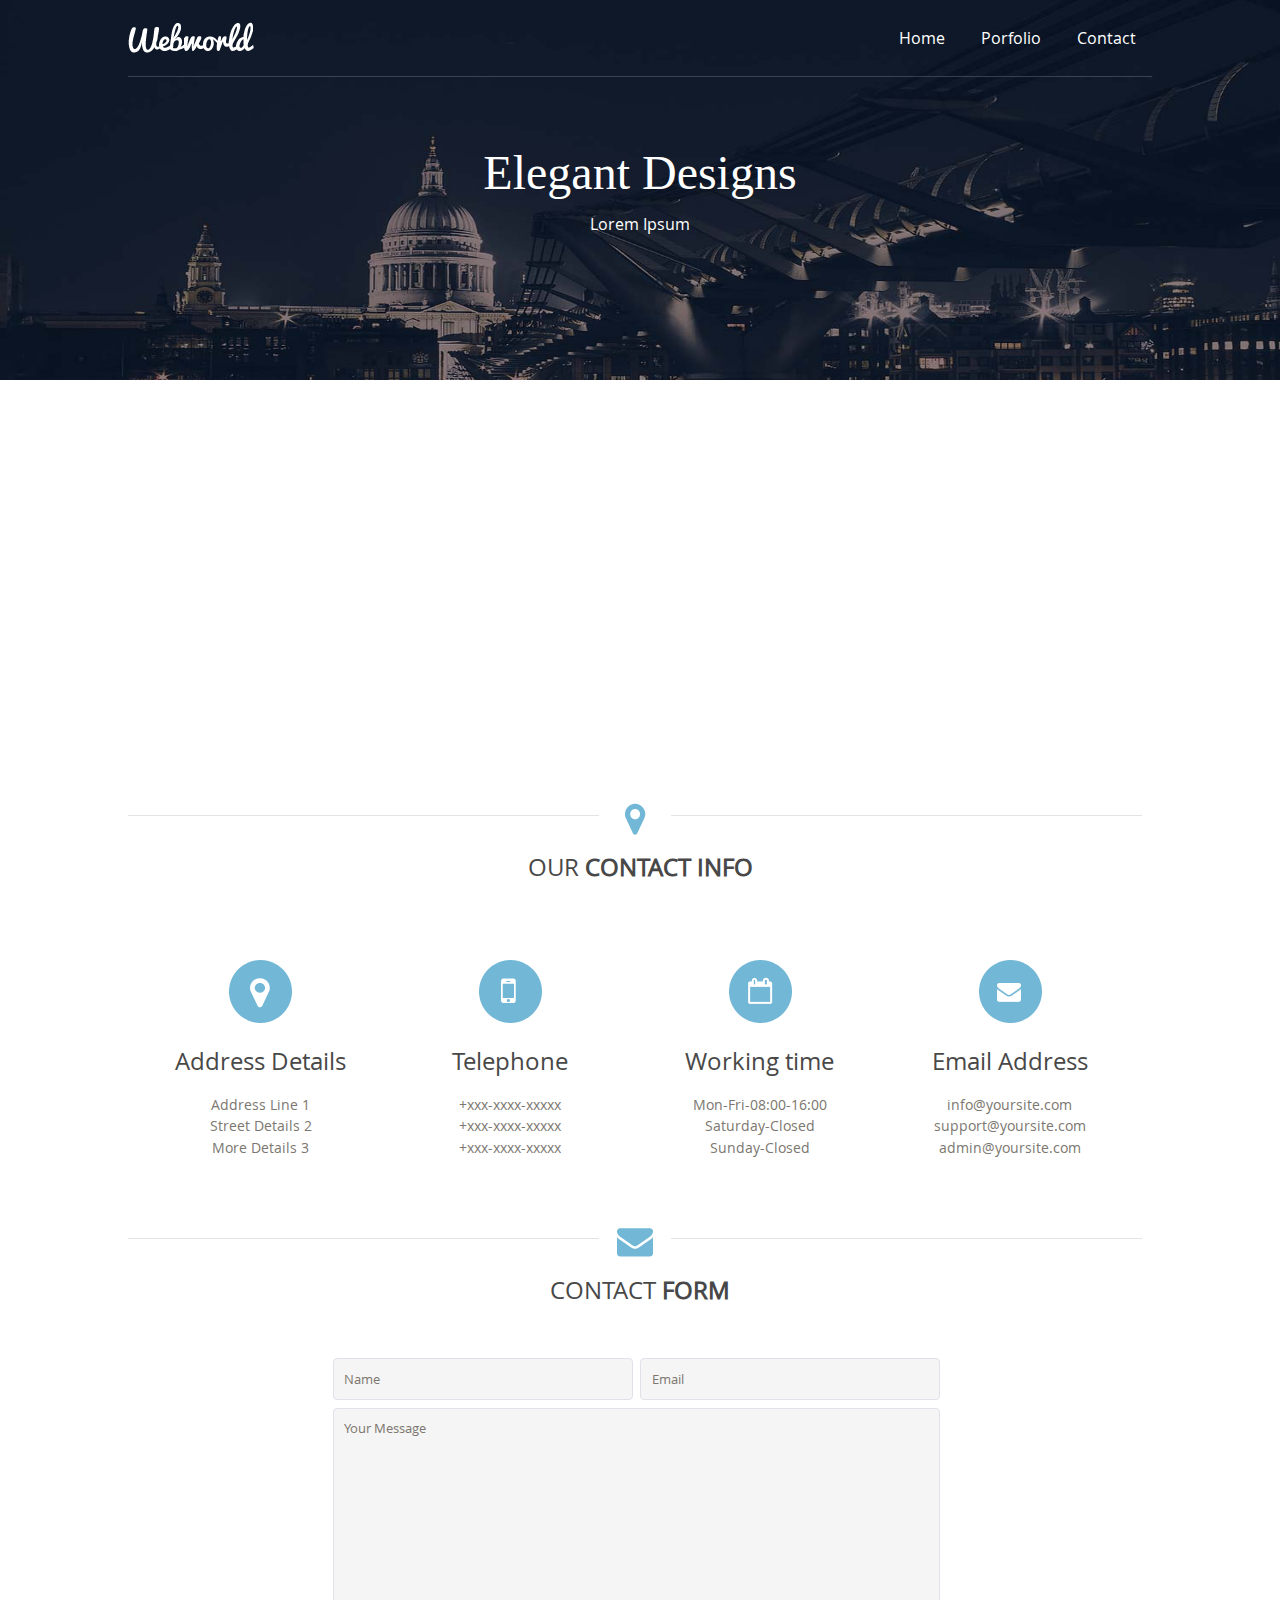
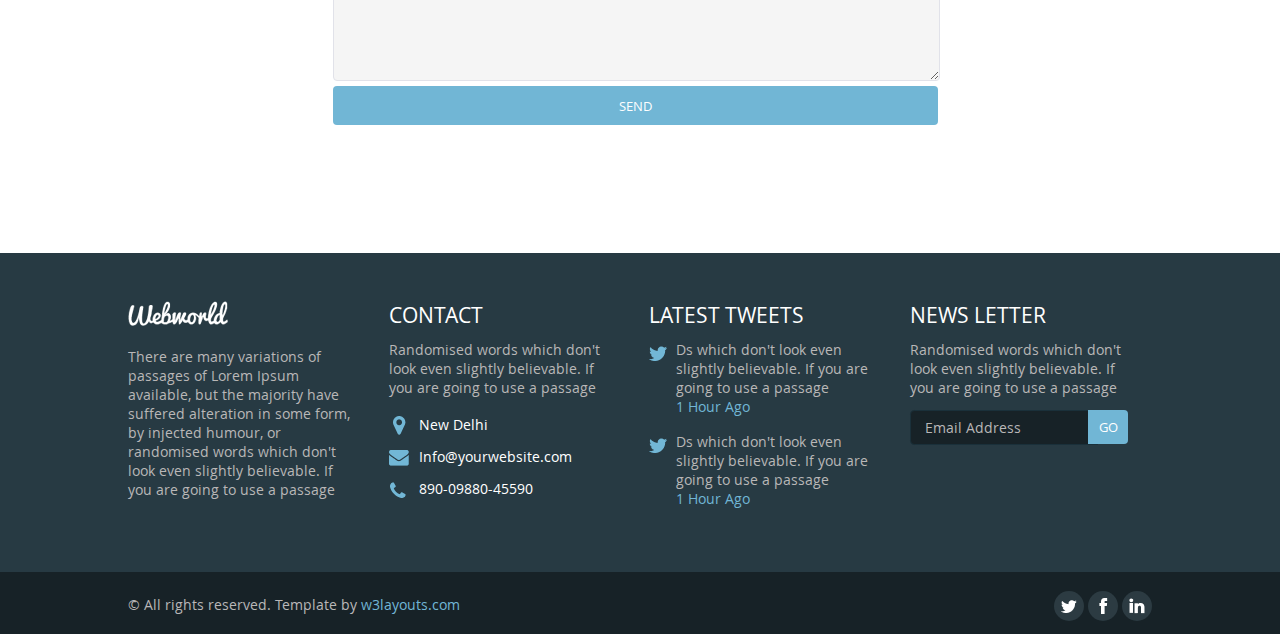
<file: contact.html>
<!--
Author: W3layouts
Author URL: http://w3layouts.com
License: Creative Commons Attribution 3.0 Unported
License URL: http://creativecommons.org/licenses/by/3.0/
-->
<!DOCTYPE HTML>
<html>
	<head>
		<title>Webworld website for high end mobiles,like samsung nokia mobile website templates for free | Contact :: w3layouts</title>
		<meta name="viewport" content="width=device-width, initial-scale=1">
		<script type="application/x-javascript"> addEventListener("load", function() { setTimeout(hideURLbar, 0); }, false); function hideURLbar(){ window.scrollTo(0,1); } </script>
		</script>
	    <link href="css/style.css" rel="stylesheet" type="text/css" media="all" />
	    <link href='http://fonts.googleapis.com/css?family=Pacifico' rel='stylesheet' type='text/css'>
	    <link href="css/animate.css" rel="stylesheet" type="text/css" />
	    <script type="text/javascript" src="js/active.js"></script>
	    <script type="text/javascript" src="js/jquery.min.js"></script>
	</head>
	<body>
		<!---start-wrap---->
			<!--start-header---->
			<div class="header port-header"> 
				<div class="wrap">
				<!--start-top-nav---->
				<div class="top-header animated bounceInDown">
					<!---start-logo---->
					<div class="logo">
						<a href="index.html"><img src="images/logo.png" title="Webworld" /></a>
					</div>
					<!---End-logo---->
					<!---start-top-nav---->
					<div class="top-nav" id="navigation">
						<ul>
							<li>
								<li><a href="index.html">Home</a></li>
								<li><a href="protfolio.html">Porfolio</a></li>
								<li><a href="contact.html">Contact</a></li>
								<div class="clear"> </div>
							</li>
						</ul>
					</div>
					<div class="clear"> </div>
					<!---//End-top-nav---->
				</div>
				<!--End-top-nav---->
				<!----contact-header---->
					<div class="contact-head">
						<h3>Elegant Designs</h3>
						<span>Lorem Ipsum</span>
					</div>
					<!----//contact-header---->
			</div>
			<!--//End-header---->
		</div>
		<!---strat-content---->
		<div class="content">
				<!---start-Contact---->
				<div class="contact">
					<div class="contact-map">
						<iframe width="100%" height="350" frameborder="0" scrolling="no" marginheight="0" marginwidth="0" src="https://maps.google.co.in/?ie=UTF8&amp;ll=22.593726,79.453125&amp;spn=3.803105,6.696167&amp;t=m&amp;z=8&amp;output=embed"></iframe></small>
					</div>
				</div>
				<div class="wrap">
					<div class="feature-grid-head">
					    <div class="feature-grid-head-top contact-top-head">
							<label> </label><span> </span> <label> </label>
							<div class="clear"> </div>
						</div>
						<h3><span>Our</span> Contact Info</h3>
					</div>
					<div class="contact-top-grids">
						<div class="c-top-grid">
							<span> </span>
							<h3>Address Details</h3>
							<ul>
								<li>Address Line 1</li>
								<li>Street Details 2</li>
								<li>More Details 3</li>
							</ul>
						</div>
						<div class="c-top-grid c-top-grid1">
							<span> </span>
							<h3>Telephone</h3>
							<ul>
								<li>+xxx-xxxx-xxxxx</li>
								<li>+xxx-xxxx-xxxxx</li>
								<li>+xxx-xxxx-xxxxx</li>
							</ul>
						</div>
						<div class="c-top-grid c-top-grid2">
							<span> </span>
							<h3>Working time</h3>
							<ul>
								<li>Mon-Fri-08:00-16:00</li>
								<li>Saturday-Closed</li>
								<li>Sunday-Closed</li>
							</ul>
						</div>
						<div class="c-top-grid last-grid">
							<span> </span>
							<h3>Email Address</h3>
							<ul>
								<li>info@yoursite.com</li>
								<li>support@yoursite.com</li>
								<li>admin@yoursite.com</li>
							</ul>
						</div>
						<div class="clear"> </div>
					</div>
					<!---start-contact-form--->
						<div class="contact-form">
							<div class="feature-grid-head">
							    <div class="feature-grid-head-top contact-form-head">
									<label> </label><span> </span> <label> </label>
									<div class="clear"> </div>
								</div>
								<h3><span>Contact</span> Form</h3>
							</div>
							<form>
								<div class="text-box-grids">
									<div class="text-box">
										<input type="text" value="Name" onfocus="this.value = '';" onblur="if (this.value == '') {this.value = 'Name';}">
									</div>
									<div class="text-box">
										<input type="text" value="Email" onfocus="this.value = '';" onblur="if (this.value == '') {this.value = 'Email';}">
									</div>
									<div class="clear"> </div>
								</div>
								<div class="clear"> </div>
								<div class="textarea-box">
									<textarea rows="2" cols="70" onfocus="if(this.value == 'Your Message') this.value='';" onblur="if(this.value == '') this.value='Your Message';" >Your Message</textarea>
								</div>
								<div class="clear"> </div>
								<input type="submit" value="Send" />
							</form>
						</div>
					<!---//End-contact-form--->
				</div>
			<!---End-Contact---->
		</div>
		<!---End-content---->
		<!---strat-footer--->
		<div class="footer">
			<div class="wrap">
				<div class="footer-grid footer-grid1">
					<h4><a href="#"><img src="images/flogo.png" alt="" /></a></h4>
					<p>There are many variations of passages of Lorem Ipsum available, but the majority have suffered alteration in some form, by injected humour, or randomised words which don't look even slightly believable. If you are going to use a passage</p>
				</div>
				<div class="footer-grid footer-grid2">
					<h4>Contact</h4>
					<p>Randomised words which don't look even slightly believable. If you are going to use a passage</p>
					<ul>
						<li><span> </span> <label>New Delhi</label></li>
						<li><span> </span> <label>Info@yourwebsite.com</label></li>
						<li><span> </span> <label>890-09880-45590</label></li>
					</ul>
				</div>
				<div class="footer-grid footer-grid3">
					<h4>Latest Tweets</h4>
					<div class="recent-tweet">
						<div class="recent-tweet-icon">
							<span> </span>
						</div>
						<div class="recent-tweet-info">
							<p>Ds which don't look even slightly believable. If you are going to use a passage <a href="#"> 1 Hour Ago</a></p>
						</div>
						<div class="clear"> </div>
					</div>
					<div class="recent-tweet">
						<div class="recent-tweet-icon">
							<span> </span>
						</div>
						<div class="recent-tweet-info">
							<p>Ds which don't look even slightly believable. If you are going to use a passage <a href="#"> 1 Hour Ago</a></p>
						</div>
						<div class="clear"> </div>
					</div>
				</div>
				<div class="footer-grid footer-grid4">
					<h4>News Letter</h4>
					<p>Randomised words which don't look even slightly believable. If you are going to use a passage</p>
					<form>
						<input type="text" value="Email Address" onfocus="this.value = '';" onblur="if (this.value == '') {this.value = 'Email Address';}">
						<input type="submit" value="Go" />
					</form>
				</div>
				<div class="clear"> </div>
			</div>
		</div>
		<!---End-footer--->
		<!---strat-copy-right---->
		<div class="copy-right">
			<div class="wrap">
				<div class="copy-right-left">
					<p>&#169; All rights reserved. Template by <a href="http://w3layouts.com/">w3layouts.com</a></p>
				</div>
				<div class="copy-right-right">
					<ul>
						<li><a class="twitter" href="#"><span> </span></a></li>
						<li><a class="facebook" href="#"><span> </span></a></li>
						<li><a class="linkedin"  href="#"><span> </span></a></li>
					</ul>
				</div>
				<div class="clear"> </div>
			</div>
			</div>
		</div>
		<!---End-copy-right---->
		<!---End-wrap---->
	</body>
</html>
</file>
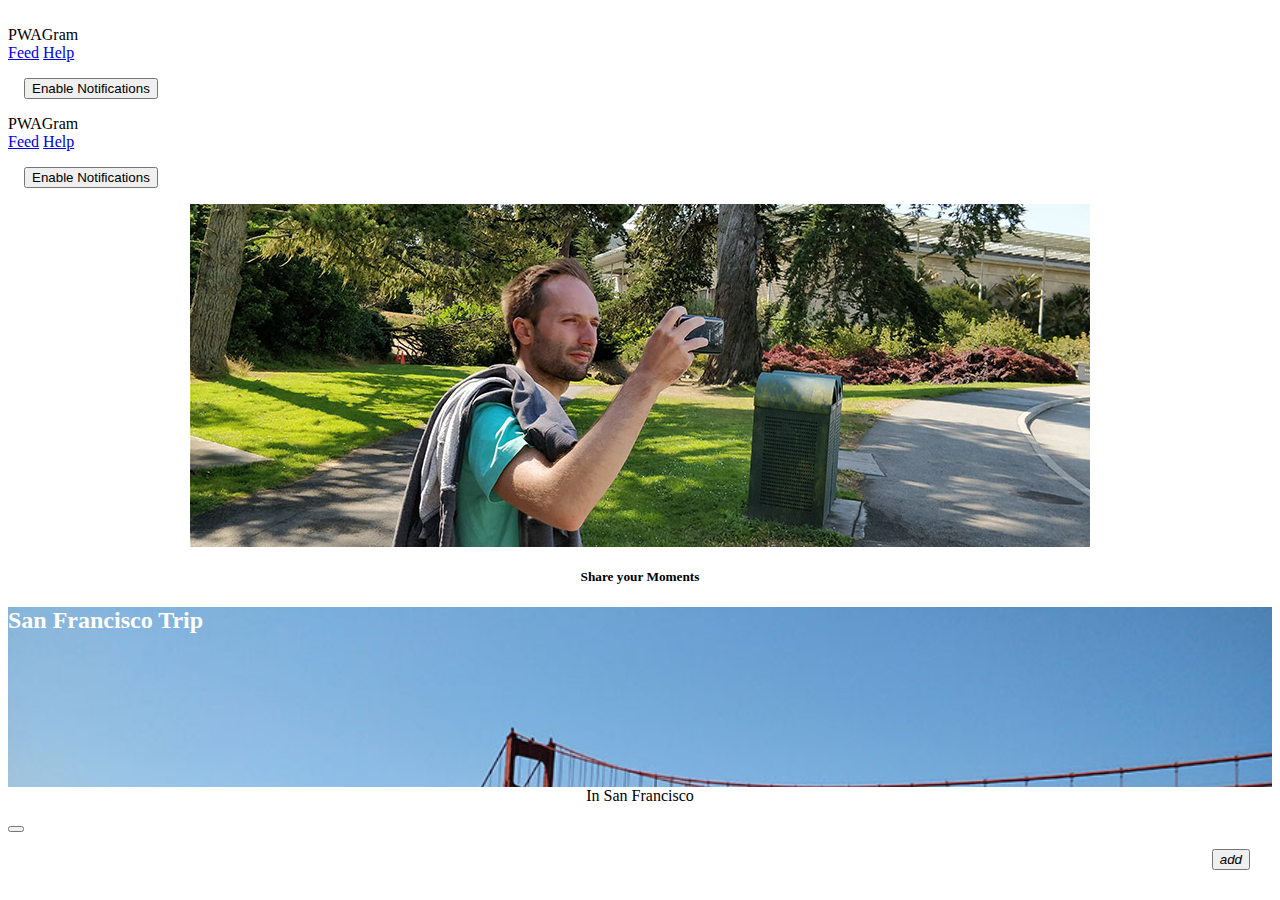
<file: index2.html>
<!doctype html>
<html lang="en">
<head>
  <meta charset="UTF-8">
  <meta name="viewport"
        content="width=device-width, user-scalable=no, initial-scale=1.0, maximum-scale=1.0, minimum-scale=1.0">
  <meta http-equiv="X-UA-Compatible" content="ie=edge">
  <title>PWAGram</title>
  <link href="https://fonts.googleapis.com/css?family=Roboto:400,700" rel="stylesheet">
  <link rel="stylesheet" href="https://fonts.googleapis.com/icon?family=Material+Icons">
  <link rel="stylesheet"
        href="https://cdnjs.cloudflare.com/ajax/libs/material-design-lite/1.3.0/material.indigo-pink.min.css">
  <link rel="stylesheet" href="/src/css/app.css">
  <link rel="stylesheet" href="/src/css/feed.css">
  <link rel="manifest" href="/manifest.json">
  <meta name="apple-mobile-web-app-capable" content="yes">
  <meta name="apple-mobile-web-app-status-bar-style" content="black">
  <meta name="apple-mobile-web-app-title" content="PWAGram">
  <link rel="apple-touch-icon" href="/src/images/icons/apple-icon-57x57.png" sizes="57x57">
  <link rel="apple-touch-icon" href="/src/images/icons/apple-icon-60x60.png" sizes="60x60">
  <link rel="apple-touch-icon" href="/src/images/icons/apple-icon-72x72.png" sizes="72x72">
  <link rel="apple-touch-icon" href="/src/images/icons/apple-icon-76x76.png" sizes="76x76">
  <link rel="apple-touch-icon" href="/src/images/icons/apple-icon-114x114.png" sizes="114x114">
  <link rel="apple-touch-icon" href="/src/images/icons/apple-icon-120x120.png" sizes="120x120">
  <link rel="apple-touch-icon" href="/src/images/icons/apple-icon-144x144.png" sizes="144x144">
  <link rel="apple-touch-icon" href="/src/images/icons/apple-icon-152x152.png" sizes="152x152">
  <link rel="apple-touch-icon" href="/src/images/icons/apple-icon-180x180.png" sizes="180x180">
  <meta name="msapplication-TileImage" content="/src/images/icons/app-icon-144x144.png">
  <meta name="msapplication-TileColor" content="#fff">
  <meta name="theme-color" content="#3f51b5">
</head>
<body>

<div id="app">
  <div class="mdl-layout mdl-js-layout mdl-layout--fixed-header">
    <header class="mdl-layout__header">
      <div class="mdl-layout__header-row">
        <!-- Title -->
        <span class="mdl-layout-title">PWAGram</span>
        <!-- Add spacer, to align navigation to the right -->
        <div class="mdl-layout-spacer"></div>
        <!-- Navigation. We hide it in small screens. -->
        <nav class="mdl-navigation mdl-layout--large-screen-only">
          <a class="mdl-navigation__link" href="/">Feed</a>
          <a class="mdl-navigation__link" href="/help">Help</a>
          <div class="drawer-option">
            <button class="enable-notifications mdl-button mdl-js-button mdl-button--raised mdl-button--colored mdl-color--accent">
              Enable Notifications
            </button>
          </div>
        </nav>
      </div>
    </header>
    <div class="mdl-layout__drawer">
      <span class="mdl-layout-title">PWAGram</span>
      <nav class="mdl-navigation">
        <a class="mdl-navigation__link" href="/">Feed</a>
        <a class="mdl-navigation__link" href="/help">Help</a>
        <div class="drawer-option">
          <button class="enable-notifications mdl-button mdl-js-button mdl-button--raised mdl-button--colored mdl-color--accent">
            Enable Notifications
          </button>
        </div>
      </nav>
    </div>
    <main class="mdl-layout__content mat-typography">
      <div id="create-post">
        <form>
          <div class="input-section mdl-textfield mdl-js-textfield mdl-textfield--floating-label">
            <input class="mdl-textfield__input" type="text" id="title">
            <label class="mdl-textfield__label" for="title" name="title">Title</label>
          </div>
          <div class="input-section mdl-textfield mdl-js-textfield mdl-textfield--floating-label" id="manual-location">
            <input class="mdl-textfield__input" type="text" id="location">
            <label class="mdl-textfield__label" for="location" name="location">Location</label>
          </div>
          <br>
          <div>
            <button class="mdl-button mdl-js-button mdl-button--raised mdl-button--colored mdl-color--accent"
                    type="submit" id="post-btn">Post!
            </button>
          </div>
          <br>
          <div>
            <button class="mdl-button mdl-js-button mdl-button--fab" id="close-create-post-modal-btn" type="button">
              <i class="material-icons">close</i>
            </button>
          </div>
        </form>
      </div>
      <img src="/src/images/main-image.jpg"
           alt="Explore the City"
           class="main-image">
      <div class="page-content">
        <h5 class="text-center mdl-color-text--primary">Share your Moments</h5>
        <div id="shared-moments"></div>
      </div>
      <div class="floating-button">
        <button class="mdl-button mdl-js-button mdl-button--fab mdl-button--colored"
                id="share-image-button">
          <i class="material-icons">add</i>
        </button>
      </div>
      <div id="confirmation-toast" aria-live="assertive" aria-atomic="true" aria-relevant="text" class="mdl-snackbar mdl-js-snackbar">
        <div class="mdl-snackbar__text"></div>
        <button type="button" class="mdl-snackbar__action"></button>
      </div>
    </main>
  </div>
</div>
<script defer src="/src/js/material.min.js"></script>
<script src="/src/js/promise.js"></script>
<script src="/src/js/fetch.js"></script>
<script src="/src/js/app.js"></script>
<script src="/src/js/feed.js"></script>
</body>
</html>
</file>
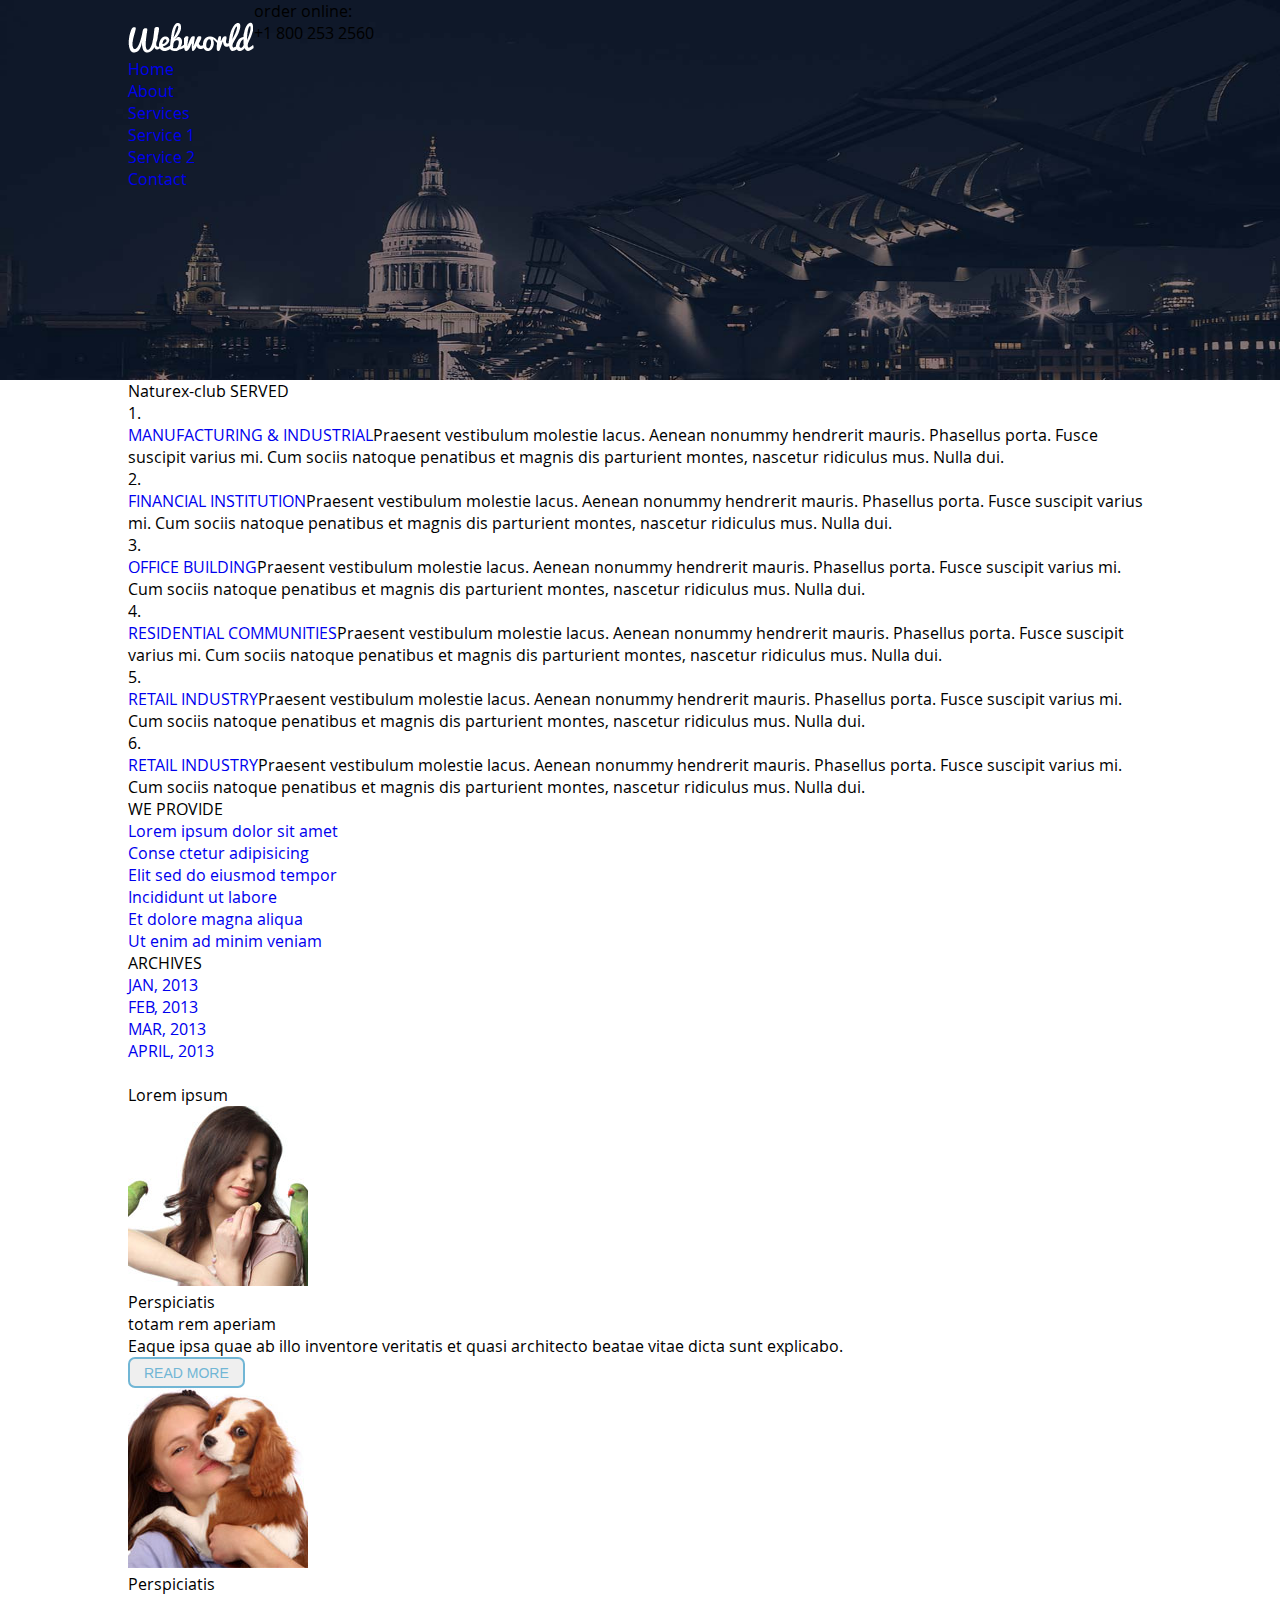
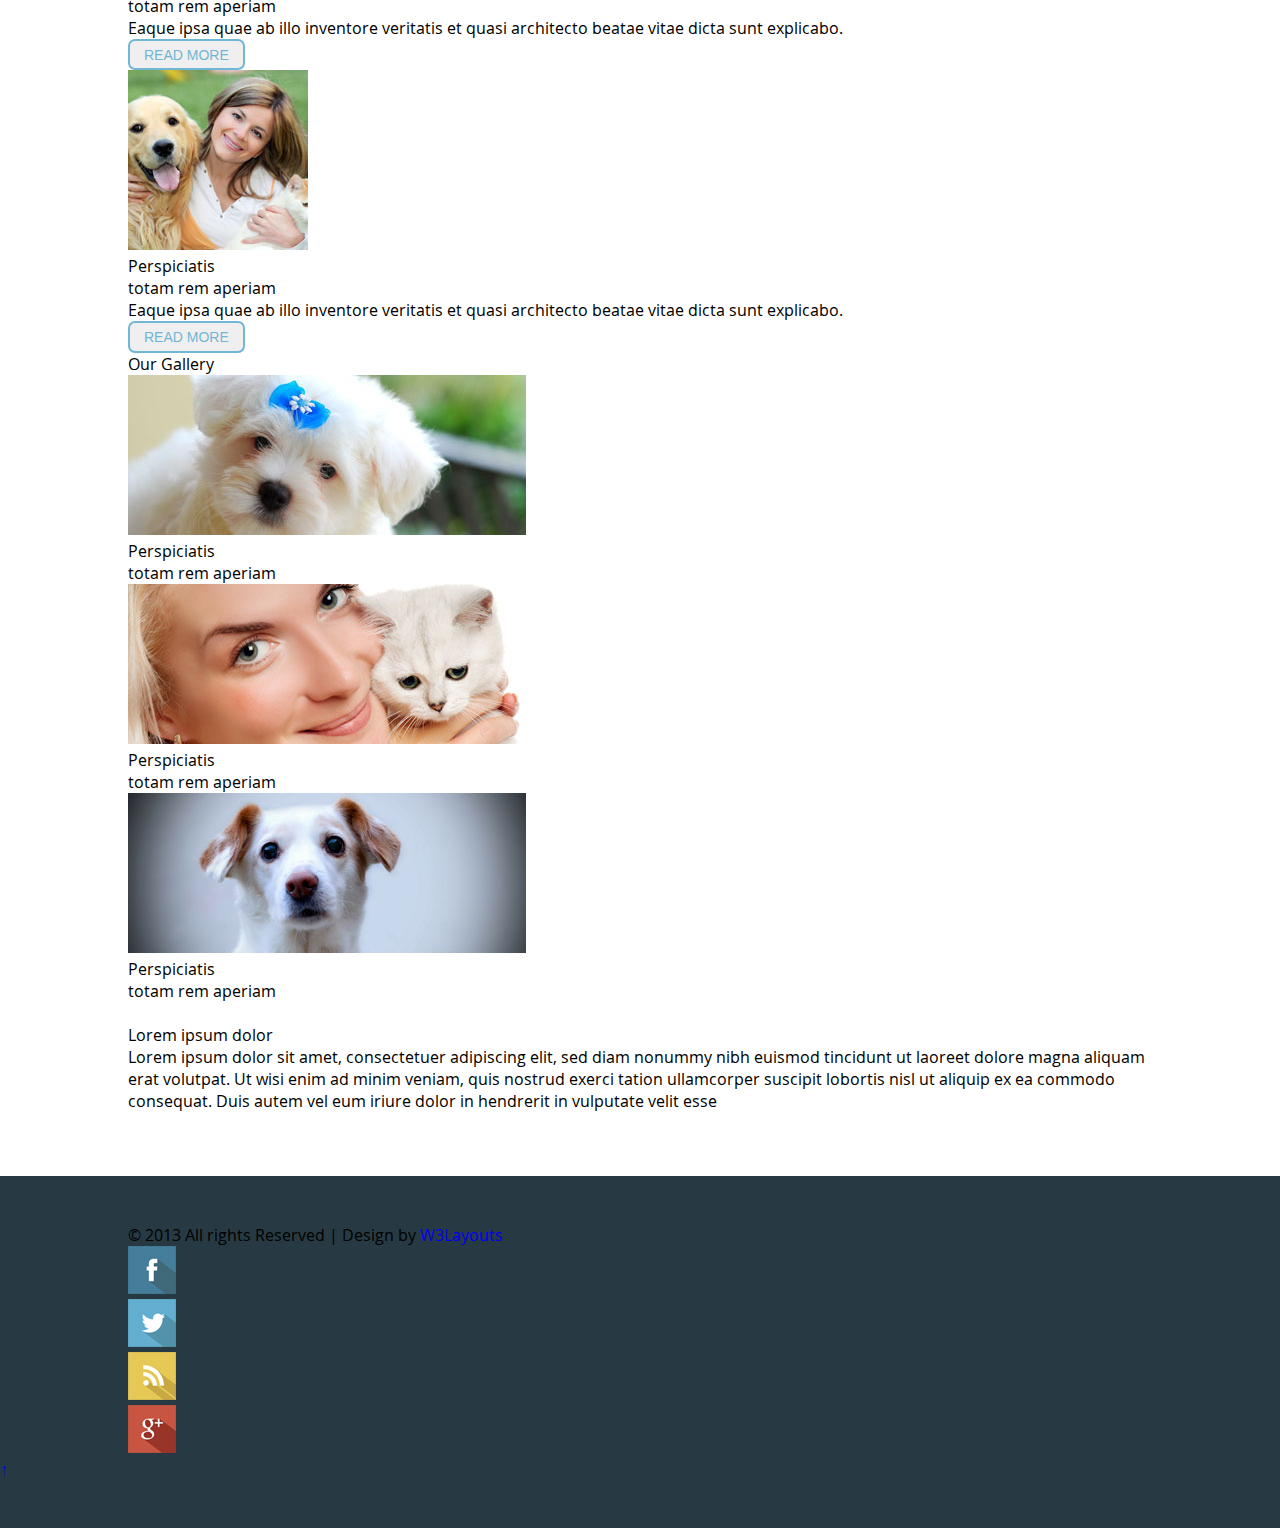
<file: services.html>
<!--A Design by W3layouts
Author: W3layout
Author URL: http://w3layouts.com
License: Creative Commons Attribution 3.0 Unported
License URL: http://creativecommons.org/licenses/by/3.0/
-->
<!DOCTYPE HTML>
<html>
<head>
<title>Free 4Pets Website Template | Services :: w3layouts</title>
<link href="css/style.css" rel="stylesheet" type="text/css" media="all" />
<meta name="viewport" content="width=device-width, initial-scale=1, maximum-scale=1">
<meta http-equiv="Content-Type" content="text/html; charset=utf-8" />
<link href='http://fonts.googleapis.com/css?family=Roboto+Condensed' rel='stylesheet' type='text/css'> 
<script type="text/javascript" src="js/jquery-1.9.0.min.js"></script>  
<!--light-box-->
<script type="text/javascript" src="js/jquery.lightbox.js"></script>
<link rel="stylesheet" type="text/css" href="css/lightbox.css" media="screen">
	<script type="text/javascript">
		$(function() {
			$('.gallery a').lightBox();
		});
   </script>    
</head>
<body>
<div class="header">                                                                                  
	<div class="wrap">                                                                                
	   <div class="header-top">	                                                                      
	        <div class="logo">                                                                        
				<a href="index.html"><img src="images/logo.png" alt=""/></a>                                             
			</div>                                                                                    
			<div class="phone">                                                                       
				<span class="order">order online:</span><br>                                          
				<h5 class="ph-no">+1 800 253 2560</h5>		                                          
			</div>                                                                                    
			<div class="clear"></div>                                                                 
	    </div>                                                                                        
	</div>                                                                                            
	<div class="header-bottom">                                                                       
	  <div class="wrap">	                                                                          
		<div id="cssmenu">                                                                            
			 <ul>                                                                                     
			   <li><a href="index.html"><span>Home</span></a></li>                     
			   <li><a href="about.html"><span>About</span></a></li>                                   
			   <li class="active"><a href="services.html"><span>Services</span></a>                  
			      <ul>                                                                                
			         <li class="has-sub"><a href="services.html"><span>Service 1</span></a></li>      
			         <li class="has-sub"><a href="services.html"><span>Service 2</span></a></li>      
			      </ul>                                                                               
			   </li>                                                                                  
			   <li class="last"><a href="contact.html"><span>Contact</span></a></li>                  
			</ul>                                                                                     
		</div>                                                                                        
		<div class="clear"></div>                                                                     
	  </div>                                                                                          
   </div>                                                                                             
</div>                                                                                                
 <div class="main">
 	<div class="top-box">
	  <div class="wrap">
		 <div class="content-top">
			 <div class="about-grids">
				      <div class="service-content">
							<h3>Naturex-club SERVED</h3>
							<ul>
								<li><span>1.</span></li>
								<li><p><a href="#">MANUFACTURING &amp; INDUSTRIAL</a>Praesent vestibulum molestie lacus. Aenean nonummy hendrerit mauris. Phasellus porta. Fusce suscipit varius mi. Cum sociis natoque penatibus et magnis dis parturient montes, nascetur ridiculus mus. Nulla dui.</p></li>
								<div class="clear"> </div>
							</ul>
							<ul>
								<li><span>2.</span></li>
								<li><p><a href="#">FINANCIAL INSTITUTION</a>Praesent vestibulum molestie lacus. Aenean nonummy hendrerit mauris. Phasellus porta. Fusce suscipit varius mi. Cum sociis natoque penatibus et magnis dis parturient montes, nascetur ridiculus mus. Nulla dui.</p></li>
								<div class="clear"> </div>
							</ul>
							<ul>
								<li><span>3.</span></li>
								<li><p><a href="#">OFFICE BUILDING</a>Praesent vestibulum molestie lacus. Aenean nonummy hendrerit mauris. Phasellus porta. Fusce suscipit varius mi. Cum sociis natoque penatibus et magnis dis parturient montes, nascetur ridiculus mus. Nulla dui.</p></li>
								<div class="clear"> </div>
							</ul>
							<ul>
								<li><span>4.</span></li>
								<li><p><a href="#">RESIDENTIAL COMMUNITIES</a>Praesent vestibulum molestie lacus. Aenean nonummy hendrerit mauris. Phasellus porta. Fusce suscipit varius mi. Cum sociis natoque penatibus et magnis dis parturient montes, nascetur ridiculus mus. Nulla dui.</p></li>
								<div class="clear"> </div>
							</ul>
							<ul>
								<li><span>5.</span></li>
								<li><p><a href="#">RETAIL INDUSTRY</a>Praesent vestibulum molestie lacus. Aenean nonummy hendrerit mauris. Phasellus porta. Fusce suscipit varius mi. Cum sociis natoque penatibus et magnis dis parturient montes, nascetur ridiculus mus. Nulla dui.</p></li>
								<div class="clear"> </div>
							</ul>
							<ul>
								<li><span>6.</span></li>
								<li><p><a href="#">RETAIL INDUSTRY</a>Praesent vestibulum molestie lacus. Aenean nonummy hendrerit mauris. Phasellus porta. Fusce suscipit varius mi. Cum sociis natoque penatibus et magnis dis parturient montes, nascetur ridiculus mus. Nulla dui.</p></li>
								<div class="clear"> </div>
							</ul>
						</div>
						
						<div class="services-sidebar">
							<h3>WE PROVIDE</h3>
							 <ul>
							  	<li><a href="#">Lorem ipsum dolor sit amet</a></li>
							  	<li><a href="#">Conse ctetur adipisicing</a></li>
							  	<li><a href="#">Elit sed do eiusmod tempor</a></li>
							  	<li><a href="#">Incididunt ut labore</a></li>
							  	<li><a href="#">Et dolore magna aliqua</a></li>
							  	<li><a href="#">Ut enim ad minim veniam</a></li>
					 		 </ul>
					 		 <div class="service-box"> </div>
					 		 <h3>ARCHIVES</h3>
					 		 <ul>
					 		 	<li><a href="#">JAN, 2013</a></li>
					 		 	<li><a href="#">FEB, 2013</a></li>
					 		 	<li><a href="#">MAR, 2013</a></li>
					 		 	<li><a href="#">APRIL, 2013</a></li>
					 		 </ul>
						</div>
						<div class="clear"> </div>
			         </div>
				<!---End-services----->
			<!---End-content----->
		</div>
	 </div><br>
	</div>
	<div class="content-middle">
		<div class="wrap">
			<h5 class="head">Lorem ipsum</h5>
		       <div class="middle-top">
				<div class="col_1_of_3 span_1_of_3">
					<div class="dc-head">
						<div class="dc-head-img">
							<a href="#"><img src="images/pic.jpg" title="dc-name"></a>
						</div>
						<div class="dc-head-info">
							<h3>Perspiciatis</h3>
							<span>totam rem aperiam</span>
						</div>
						<div class="clear"> </div>
						<div class="dc-profile">
							<p>Eaque ipsa quae ab illo inventore veritatis et quasi architecto beatae vitae dicta sunt explicabo.</p>
							<button class="btn btn-6 btn-6a">Read More</button>
						</div>
					</div>
				</div>
				<div class="col_1_of_3 span_1_of_3">
					<div class="dc-head">
						<div class="dc-head-img">
							<a href="#"><img src="images/pic1.jpg" title="dc-name"></a>
						</div>
						<div class="dc-head-info">
							<h3>Perspiciatis</h3>
							<span>totam rem aperiam</span>
						</div>
						<div class="clear"> </div>
						<div class="dc-profile">
							<p>Eaque ipsa quae ab illo inventore veritatis et quasi architecto beatae vitae dicta sunt explicabo.</p>
							<button class="btn btn-6 btn-6a">Read More</button>
						</div>
					</div>
				</div>
				<div class="col_1_of_3 span_1_of_3">
					<div class="dc-head">
						<div class="dc-head-img">
							<a href="#"><img src="images/pic2.jpg" title="dc-name"></a>
						</div>
						<div class="dc-head-info">
							<h3>Perspiciatis</h3>
							<span>totam rem aperiam</span>
						</div>
						<div class="clear"> </div>
						<div class="dc-profile">
							<p>Eaque ipsa quae ab illo inventore veritatis et quasi architecto beatae vitae dicta sunt explicabo.</p>
							<button class="btn btn-6 btn-6a">Read More</button>
						</div>
					</div>
				</div>
				<div class="clear"></div> 
		   </div>
		</div>
	</div>
	<div class="top-box">
	  <div class="wrap">
		 <div class="content-top">
			<div class="middle-top">
				<h5 class="head">Our Gallery</h5>
				<div class="gallery">
					<ul>
						<li><a href="images/t-pic6.jpg" class="magnifier"><img src="images/pic6.jpg" alt=""><span></span></a>
							<div class="dc-head1">
								<h3>Perspiciatis</h3>
								<span>totam rem aperiam</span>
						   </div></li>
						<li><a href="images/t-pic7.jpg" class="magnifier"><img src="images/pic7.jpg" alt=""><span></span></a> 
							<div class="dc-head1">
								<h3>Perspiciatis</h3>
								<span>totam rem aperiam</span>
						    </div></li>
						<li class="last"><a href="images/t-pic8.jpg" class="magnifier"><img src="images/pic8.jpg" alt=""><span></span></a>
							<div class="dc-head1">
								<h3>Perspiciatis</h3>
								<span>totam rem aperiam</span>
						    </div></li>
						<div class="clear"> </div>
					</ul><br>
				</div>
				<div class="clear"></div> 
		   </div>
		</div>
	  </div>
	</div>
   </div>
	<div class="footer-box">
	     <div class="wrap">
	     	<h4 class="f-head">
				Lorem ipsum dolor
			</h4>	
	    	<div id="slideshow">
			 	<div class="f-desc1">
					<p>Lorem ipsum dolor sit amet, consectetuer adipiscing elit, sed diam nonummy nibh euismod tincidunt ut laoreet dolore magna aliquam erat volutpat. Ut wisi enim ad minim veniam, quis nostrud exerci tation ullamcorper suscipit lobortis nisl ut aliquip ex ea commodo consequat. Duis autem vel eum iriure dolor in hendrerit in vulputate velit esse</p>
				</div>
				<div class="f-desc1">
			 		<p>Lorem ipsum dolor sit amet, consectetuer adipiscing elit, sed diam nonummy nibh euismod tincidunt ut laoreet dolore magna aliquam erat volutpat. Ut wisi enim ad minim veniam, quis nostrud exerci tation ullamcorper suscipit lobortis nisl ut aliquip ex ea commodo consequat. Duis autem vel eum iriure dolor in hendrerit in vulputate velit esse</p>
				</div>
			</div>
		<script>
			$("#slideshow > div:gt(0)").hide();
			setInterval(function() { 
			  $('#slideshow > div:first')
			    .fadeOut(00)
			    .next()
			    .fadeIn(500)
			    .end()
			    .appendTo('#slideshow');
			},  2000);
		</script>
		</div>
	</div>
  <div class="footer">
	<div class="wrap">
		 <div class="copy">
			<p> © 2013 All rights Reserved | Design by <a href="http://w3layouts.com">W3Layouts</a></p>
		</div>
		<ul class="follow_icon">
		   <li><a href="#" style="opacity: 1;"><img src="images/fb.png" alt=""></a></li>
		   <li><a href="#" style="opacity: 1;"><img src="images/tw.png" alt=""></a></li>
		   <li><a href="#" style="opacity: 1;"><img src="images/rss.png" alt=""></a></li>
		   <li><a href="#" style="opacity: 1;"><img src="images/g+.png" alt=""></a></li>
		</ul>
		<div class="clear"></div> 
    </div>
	<div class="footer-bot">
 		<a href="#toTop" class="toTop">&uarr;</a>
			<script type="text/javascript">
				$('.toTop ').click(function(){
					$("html, body").animate({ scrollTop: 0 }, 600);
					return false;
				});
				$('.toBottom').click(function(){
					$('html,body').animate({scrollTop: $(document).height()}, 600);
					return false;
				});
			</script>
	</div>
	<div class="clear"></div>
</div>
</body>
</html>
</file>
<file: src/css/help.css>
.mdl-button {
  margin: 10px;
}
</file>
<file: src/css/style.css>
/* [Master Stylesheet v1.0]

- Template Name: Delicious - Food Blog Template
- Template Author: Colorlib
- Template URL: colorlib.com
- Version: 1.0.0

*/
/* :: 1.0 Import Fonts */
@import url("https://fonts.googleapis.com/css?family=Open+Sans:300,300i,400,400i,600,600i,700,700i,800,800i");
/* :: 2.0 Import All CSS */
@import url(/src/css/bootstrap.min.css);
@import url(/src/css/owl.carousel.min.css);
@import url(/src/css/animate.css);
@import url(/src/css/magnific-popup.css);
@import url(/src/css/font-awesome.min.css);
@import url(/src/css/custom-icon.css);
@import url(/src/css/classy-nav.min.css);
@import url(/src/css/nice-select.min.css);
/* :: 3.0 Base CSS */
* {
  margin: 0;
  padding: 0; }

body {
  font-family: "Open Sans", sans-serif;
  font-size: 14px; }

h1,
h2,
h3,
h4,
h5,
h6 {
  color: #000000;
  line-height: 1.3;
  font-weight: 600; }

p {
  color: #9b9b9b;
  font-size: 14px;
  line-height: 2;
  font-weight: 400; }

a,
a:hover,
a:focus {
  -webkit-transition-duration: 500ms;
  transition-duration: 500ms;
  text-decoration: none;
  outline: 0 solid transparent;
  color: #000000;
  font-weight: 600;
  font-size: 14px;
  color: #474747; }

ul,
ol {
  margin: 0; }
  ul li,
  ol li {
    list-style: none; }

img {
  height: auto;
  max-width: 100%; }

/* Spacing */
.mt-15 {
  margin-top: 15px !important; }

.mt-30 {
  margin-top: 30px !important; }

.mt-50 {
  margin-top: 50px !important; }

.mt-70 {
  margin-top: 70px !important; }

.mt-100 {
  margin-top: 100px !important; }

.mb-15 {
  margin-bottom: 15px !important; }

.mb-30 {
  margin-bottom: 30px !important; }

.mb-50 {
  margin-bottom: 50px !important; }

.mb-70 {
  margin-bottom: 70px !important; }

.mb-80 {
  margin-bottom: 80px !important; }

.mb-100 {
  margin-bottom: 100px !important; }

.ml-15 {
  margin-left: 15px !important; }

.ml-30 {
  margin-left: 30px !important; }

.ml-50 {
  margin-left: 50px !important; }

.mr-15 {
  margin-right: 15px !important; }

.mr-30 {
  margin-right: 30px !important; }

.mr-50 {
  margin-right: 50px !important; }

/* Height */
.height-400 {
  height: 400px !important; }

.height-500 {
  height: 500px !important; }

.height-600 {
  height: 600px !important; }

.height-700 {
  height: 700px !important; }

.height-800 {
  height: 800px !important; }

/* Section Padding */
.section-padding-80 {
  padding-top: 80px;
  padding-bottom: 80px; }

.section-padding-80-0 {
  padding-top: 80px;
  padding-bottom: 0; }

.section-padding-0-80 {
  padding-top: 0;
  padding-bottom: 80px; }

/* Section Heading */
.section-heading {
  position: relative;
  z-index: 1;
  margin-bottom: 80px;
  text-align: center; }
  .section-heading h3 {
    font-size: 30px;
    margin-bottom: 0; }
  .section-heading.text-left {
    text-align: left !important; }
  .section-heading.white h3 {
    color: #ffffff; }

/* Preloader */
#preloader {
  background-color: #ffffff;
  width: 100%;
  height: 100%;
  position: fixed;
  top: 0;
  left: 0;
  right: 0;
  z-index: 5000; }
  #preloader img {
    width: 30px;
    position: absolute;
    top: 50%;
    left: 50%;
    -webkit-transform: translate(-50%, -50%);
    transform: translate(-50%, -50%);
    z-index: 10; }
  #preloader .circle-preloader {
    display: block;
    width: 60px;
    height: 60px;
    border: 2px solid #ccc;
    border-bottom-color: #1c8314;
    border-radius: 50%;
    position: absolute;
    top: 0;
    left: 0;
    right: 0;
    bottom: 0;
    margin: auto;
    animation: spin 2s infinite linear; }
@-webkit-keyframes spin {
  100% {
    -webkit-transform: rotate(360deg);
    transform: rotate(360deg); } }
@keyframes spin {
  100% {
    -webkit-transform: rotate(360deg);
    transform: rotate(360deg); } }
/* Miscellaneous */
.bg-img {
  background-position: center center;
  background-size: cover;
  background-repeat: no-repeat; }

.bg-white {
  background-color: #ffffff !important; }

.bg-dark {
  background-color: #000000 !important; }

.bg-transparent {
  background-color: transparent !important; }

.font-bold {
  font-weight: 700; }

.font-light {
  font-weight: 300; }

.bg-overlay {
  position: relative;
  z-index: 2;
  background-position: center center;
  background-size: cover; }
  .bg-overlay::after {
    background-color: rgba(10, 12, 18, 0.55);
    position: absolute;
    z-index: -1;
    top: 0;
    left: 0;
    width: 100%;
    height: 100%;
    content: ""; }

.mfp-image-holder .mfp-close,
.mfp-iframe-holder .mfp-close {
  color: #ffffff;
  right: 0;
  padding-right: 0;
  width: 30px;
  height: 30px;
  background-color: #40ba37;
  line-height: 30px;
  text-align: center;
  position: absolute;
  top: 0;
  right: -30px; }
  @media only screen and (min-width: 768px) and (max-width: 991px) {
    .mfp-image-holder .mfp-close,
    .mfp-iframe-holder .mfp-close {
      right: 0; } }
  @media only screen and (max-width: 767px) {
    .mfp-image-holder .mfp-close,
    .mfp-iframe-holder .mfp-close {
      right: 0; } }

input:focus,
textarea:focus {
  outline: none;
  box-shadow: none;
  border-color: transparent; }

.nice-select {
  border: none;
  background-color: #f3f5f8;
  border-radius: 0;
  width: 100%;
  height: 60px;
  line-height: 60px;
  color: #2f2f2f; }
  .nice-select span {
    color: #2f2f2f; }
  .nice-select::after {
    right: 20px; }
  .nice-select .list {
    background-color: #ffffff;
    border: none;
    border-radius: 0;
    box-shadow: 0 0 4px 0 rgba(0, 0, 0, 0.1);
    margin-top: 0;
    width: 100%; }

/* ScrollUp */
#scrollUp {
  background-color: #40ba37;
  border-radius: 0;
  bottom: 60px;
  box-shadow: 0 2px 6px 0 rgba(0, 0, 0, 0.3);
  color: #ffffff;
  font-size: 24px;
  height: 40px;
  line-height: 38px;
  right: 60px;
  text-align: center;
  width: 40px;
  -webkit-transition-duration: 500ms;
  transition-duration: 500ms; }
  #scrollUp:hover {
    background-color: #141414; }
  @media only screen and (max-width: 767px) {
    #scrollUp {
      bottom: 30px;
      right: 30px; } }

/* Button */
.delicious-btn {
  display: inline-block;
  min-width: 160px;
  height: 60px;
  color: #ffffff;
  border: none;
  border-left: 3px solid #1c8314;
  border-radius: 0;
  padding: 0 30px;
  font-size: 16px;
  line-height: 58px;
  font-weight: 600;
  -webkit-transition-duration: 500ms;
  transition-duration: 500ms;
  text-transform: capitalize;
  background-color: #40ba37; }
  .delicious-btn.active, .delicious-btn:hover, .delicious-btn:focus {
    font-size: 16px;
    font-weight: 600;
    color: #ffffff;
    background-color: #1c8314;
    border-color: #40ba37; }
  .delicious-btn.btn-2 {
    background-color: #1c8314;
    border-color: #40ba37; }
    .delicious-btn.btn-2.active, .delicious-btn.btn-2:hover, .delicious-btn.btn-2:focus {
      background-color: #40ba37;
      border-color: #1c8314; }
  .delicious-btn.btn-3 {
    background-color: #474747;
    border-color: #1c8314; }
    .delicious-btn.btn-3.active, .delicious-btn.btn-3:hover, .delicious-btn.btn-3:focus {
      background-color: #40ba37;
      border-color: #1c8314; }
  .delicious-btn.btn-4 {
    background-color: transparent;
    border: 3px solid #40ba37;
    line-height: 53px;
    color: #40ba37; }
    @media only screen and (max-width: 767px) {
      .delicious-btn.btn-4 {
        height: 40px;
        line-height: 33px; } }
    .delicious-btn.btn-4.active, .delicious-btn.btn-4:hover, .delicious-btn.btn-4:focus {
      line-height: 53px;
      color: #ffffff;
      background-color: #40ba37; }
      @media only screen and (max-width: 767px) {
        .delicious-btn.btn-4.active, .delicious-btn.btn-4:hover, .delicious-btn.btn-4:focus {
          height: 40px;
          line-height: 33px; } }
  @media only screen and (max-width: 767px) {
    .delicious-btn {
      height: 40px;
      line-height: 39px; } }

/* :: 4.0 Search Wrapper */
.search-wrapper {
  width: 100%;
  height: 70px;
  position: fixed;
  z-index: 200;
  top: -80px;
  left: 0;
  background-color: #40ba37;
  -webkit-transition-duration: 700ms;
  transition-duration: 700ms; }
  .search-wrapper form {
    position: relative;
    z-index: 1; }
    .search-wrapper form input {
      width: 90%;
      height: 40px;
      border: 2px solid #ffffff;
      font-size: 12px;
      font-style: italic;
      padding: 0 20px;
      margin: 15px 0; }
      @media only screen and (max-width: 767px) {
        .search-wrapper form input {
          width: 80%; } }
    .search-wrapper form button {
      position: absolute;
      width: 60px;
      height: 40px;
      z-index: 1;
      top: 15px;
      border: none;
      right: 10%;
      cursor: pointer;
      outline: none; }
      @media only screen and (max-width: 767px) {
        .search-wrapper form button {
          right: 20%; } }
  .search-wrapper .close-btn {
    position: absolute;
    width: 70px;
    height: 100%;
    background-color: #000000;
    line-height: 50px;
    color: #ffffff;
    text-align: center;
    cursor: pointer;
    line-height: 70px;
    font-size: 12px;
    right: 0;
    top: 0;
    z-index: 100; }
  .search-wrapper.on {
    top: 0; }

/* :: 5.0 Header Area CSS */
.header-area {
  position: relative;
  z-index: 100;
  width: 100%; }
  .header-area .top-header-area {
    width: 100%;
    height: 50px;
    background-color: #ffffff;
    border-bottom: 1px solid #dddee9; }
    @media only screen and (max-width: 767px) {
      .header-area .top-header-area {
        height: 70px; } }
    .header-area .top-header-area .breaking-news {
      position: relative;
      z-index: 1; }
      .header-area .top-header-area .breaking-news .ticker {
        width: 100%;
        text-align: left;
        position: relative;
        overflow: hidden; }
        .header-area .top-header-area .breaking-news .ticker ul {
          width: 100%;
          position: relative;
          z-index: 1; }
          .header-area .top-header-area .breaking-news .ticker ul li {
            display: none;
            width: 100%; }
            .header-area .top-header-area .breaking-news .ticker ul li a {
              font-size: 14px;
              color: #b6b6b6;
              font-style: italic; }
              .header-area .top-header-area .breaking-news .ticker ul li a:hover, .header-area .top-header-area .breaking-news .ticker ul li a:focus {
                color: #40ba37; }
    .header-area .top-header-area .top-social-info a {
      display: inline-block;
      color: #b6b6b6;
      font-size: 13px;
      margin-right: 30px; }
      .header-area .top-header-area .top-social-info a:last-child {
        margin-right: 0; }
      .header-area .top-header-area .top-social-info a:hover, .header-area .top-header-area .top-social-info a:focus, .header-area .top-header-area .top-social-info a.active {
        color: #40ba37; }
  .header-area .delicious-main-menu {
    position: relative;
    width: 100%;
    z-index: 100;
    height: 145px; }
    @media only screen and (max-width: 767px) {
      .header-area .delicious-main-menu {
        height: 80px; } }
    .header-area .delicious-main-menu .classy-nav-container {
      background-color: transparent; }
    .header-area .delicious-main-menu .classy-navbar {
      height: 145px;
      padding: 0; }
      @media only screen and (max-width: 767px) {
        .header-area .delicious-main-menu .classy-navbar {
          height: 80px; } }
      .header-area .delicious-main-menu .classy-navbar .classynav ul li a {
        font-weight: 600; }
        .header-area .delicious-main-menu .classy-navbar .classynav ul li a:hover, .header-area .delicious-main-menu .classy-navbar .classynav ul li a:focus {
          font-weight: 600; }
      .header-area .delicious-main-menu .classy-navbar .classynav > ul > li > a {
        text-transform: uppercase;
        padding: 12px 18px 11px;
        background-color: transparent;
        border-bottom: 3px solid transparent;
        line-height: 1;
        color: #474747;
        font-weight: 600; }
        .header-area .delicious-main-menu .classy-navbar .classynav > ul > li > a:hover, .header-area .delicious-main-menu .classy-navbar .classynav > ul > li > a:focus {
          font-size: 14px;
          color: #ffffff;
          background-color: #40ba37;
          border-bottom: 3px solid #1c8314; }
          .header-area .delicious-main-menu .classy-navbar .classynav > ul > li > a:hover::after, .header-area .delicious-main-menu .classy-navbar .classynav > ul > li > a:focus::after {
            color: #ffffff; }
      .header-area .delicious-main-menu .classy-navbar .classynav > ul > li.active > a {
        color: #ffffff;
        background-color: #40ba37;
        border-bottom: 3px solid #1c8314; }
        .header-area .delicious-main-menu .classy-navbar .classynav > ul > li.active > a::after {
          color: #ffffff; }
    .header-area .delicious-main-menu .classynav .search-btn {
      color: #b6b6b6;
      margin-left: 150px;
      cursor: pointer;
      -webkit-transition-duration: 500ms;
      transition-duration: 500ms; }
      .header-area .delicious-main-menu .classynav .search-btn i {
        -webkit-transition-duration: 500ms;
        transition-duration: 500ms; }
      .header-area .delicious-main-menu .classynav .search-btn:hover i, .header-area .delicious-main-menu .classynav .search-btn:focus i {
        color: #40ba37; }
      @media only screen and (min-width: 992px) and (max-width: 1199px) {
        .header-area .delicious-main-menu .classynav .search-btn {
          margin-left: 50px; } }
      @media only screen and (min-width: 768px) and (max-width: 991px) {
        .header-area .delicious-main-menu .classynav .search-btn {
          margin-left: 30px;
          margin-top: 30px; } }
      @media only screen and (max-width: 767px) {
        .header-area .delicious-main-menu .classynav .search-btn {
          margin-left: 30px;
          margin-top: 30px; } }
  @media only screen and (max-width: 767px) {
    .header-area .nav-brand img {
      max-width: 90px; } }

/* :: 6.0 Welcome Area CSS */
.hero-area {
  position: relative;
  z-index: 1;
  margin-left: 4%;
  margin-right: 4%; }

.hero-slides {
  position: relative;
  z-index: 1; }
  .hero-slides .single-hero-slide {
    width: 100%;
    height: 820px;
    position: relative;
    z-index: 1; }
    @media only screen and (min-width: 992px) and (max-width: 1199px) {
      .hero-slides .single-hero-slide {
        height: 650px; } }
    @media only screen and (min-width: 768px) and (max-width: 991px) {
      .hero-slides .single-hero-slide {
        height: 650px; } }
    @media only screen and (max-width: 767px) {
      .hero-slides .single-hero-slide {
        height: 650px; } }
    .hero-slides .single-hero-slide .hero-slides-content {
      position: relative;
      z-index: 1;
      padding: 60px 50px;
      border-left: 3px solid #40ba37;
      background-color: rgba(24, 24, 24, 0.54); }
      @media only screen and (max-width: 767px) {
        .hero-slides .single-hero-slide .hero-slides-content {
          padding: 30px 20px; } }
      .hero-slides .single-hero-slide .hero-slides-content h2 {
        font-size: 30px;
        color: #ffffff;
        margin-bottom: 30px;
        font-weight: 600; }
        @media only screen and (max-width: 767px) {
          .hero-slides .single-hero-slide .hero-slides-content h2 {
            font-size: 24px; } }
      .hero-slides .single-hero-slide .hero-slides-content p {
        font-size: 16px;
        margin-bottom: 50px;
        color: #ffffff; }
  .hero-slides .owl-prev,
  .hero-slides .owl-next {
    background-color: transparent;
    width: 40px;
    height: 40px;
    line-height: 40px;
    color: #ffffff;
    top: 50%;
    margin-top: -20px;
    left: 4%;
    position: absolute;
    z-index: 10;
    text-align: center;
    font-size: 16px;
    font-weight: 600;
    opacity: 0;
    visibility: hidden;
    -webkit-transition-duration: 500ms;
    transition-duration: 500ms;
    border-bottom: 3px solid #1c8314; }
    @media only screen and (max-width: 767px) {
      .hero-slides .owl-prev,
      .hero-slides .owl-next {
        font-size: 13px; } }
  .hero-slides .owl-next {
    left: auto;
    right: 4%; }
  .hero-slides:hover .owl-prev, .hero-slides:hover .owl-next {
    opacity: 1;
    visibility: visible; }
  .hero-slides .owl-dots {
    display: -webkit-box;
    display: -ms-flexbox;
    display: flex;
    position: absolute;
    bottom: 50px;
    z-index: 10;
    width: 80%;
    left: 17%; }
    .hero-slides .owl-dots .owl-dot {
      font-size: 16px;
      font-weight: 600;
      color: #ffffff;
      margin-right: 10px; }
      .hero-slides .owl-dots .owl-dot.active {
        color: #1c8314; }

@media only screen and (min-width: 768px) and (max-width: 991px) {
  .breakpoint-on .classynav ul li.cn-dropdown-item > a::after,
  .breakpoint-on .classynav ul li.megamenu-item > a::after {
    top: 10px; } }
@media only screen and (max-width: 767px) {
  .breakpoint-on .classynav ul li.cn-dropdown-item > a::after,
  .breakpoint-on .classynav ul li.megamenu-item > a::after {
    top: 10px; } }

/* :: 7.0 Top Catagory Area */
.single-top-catagory {
  position: relative;
  z-index: 2;
  margin-bottom: 80px;
  -webkit-transition-duration: 500ms;
  transition-duration: 500ms;
  overflow: hidden; }
  .single-top-catagory img {
    width: 100%; }
  .single-top-catagory::after {
    content: "";
    position: absolute;
    height: 100%;
    width: 100%;
    z-index: 5;
    top: 0;
    left: 0;
    background: rgba(0, 0, 0, 0.8);
    background: -webkit-linear-gradient(to right, #000, rgba(0, 0, 0, 0.1));
    background: linear-gradient(to right, #000, rgba(0, 0, 0, 0.1)); }
  .single-top-catagory .top-cta-content {
    position: absolute;
    top: 50%;
    left: 40px;
    width: auto;
    height: auto;
    -webkit-transform: translateY(-50%);
    transform: translateY(-50%);
    z-index: 10; }
    .single-top-catagory .top-cta-content h3 {
      font-size: 30px;
      color: #ffffff;
      font-weight: 600;
      margin-bottom: 5px; }
      @media only screen and (max-width: 767px) {
        .single-top-catagory .top-cta-content h3 {
          font-size: 18px; } }
    .single-top-catagory .top-cta-content h6 {
      color: #ffffff;
      margin-bottom: 30px;
      display: block;
      font-weight: 400; }
      @media only screen and (max-width: 767px) {
        .single-top-catagory .top-cta-content h6 {
          margin-bottom: 10px; } }

/* :: 8.0 Best Receipe Area */
.best-receipe-area {
  position: relative;
  z-index: 1;
  padding-bottom: 50px; }

.single-best-receipe-area {
  position: relative;
  z-index: 1; }
  .single-best-receipe-area img {
    border-bottom: 3px solid #40ba37; }
  .single-best-receipe-area .receipe-content {
    padding-top: 30px;
    text-align: center; }
    .single-best-receipe-area .receipe-content h5 {
      font-size: 18px;
      margin-bottom: 10px;
      font-weight: 400;
      -webkit-transition-duration: 500ms;
      transition-duration: 500ms; }
      .single-best-receipe-area .receipe-content h5:hover, .single-best-receipe-area .receipe-content h5:focus {
        color: #40ba37; }
    .single-best-receipe-area .receipe-content .ratings i {
      font-size: 11px;
      color: #fbb710;
      display: inline-block;
      padding: 0 1px; }

/* :: 9.0 Cta Area */
.cta-area {
  position: relative;
  z-index: 2;
  width: 100%;
  height: 675px;
  background-attachment: fixed; }
  .cta-area .cta-content h2 {
    font-size: 72px;
    margin-bottom: 20px;
    color: #ffffff;
    font-weight: 400; }
    @media only screen and (min-width: 992px) and (max-width: 1199px) {
      .cta-area .cta-content h2 {
        font-size: 48px; } }
    @media only screen and (min-width: 768px) and (max-width: 991px) {
      .cta-area .cta-content h2 {
        font-size: 48px; } }
    @media only screen and (max-width: 767px) {
      .cta-area .cta-content h2 {
        font-size: 30px; } }
  .cta-area .cta-content p {
    color: #ffffff;
    margin-bottom: 100px;
    font-size: 16px; }
    @media only screen and (max-width: 767px) {
      .cta-area .cta-content p {
        margin-bottom: 50px; } }

/* :: 10.0 Small Receipe Area */
.small-receipe-area {
  position: relative;
  z-index: 1;
  padding-bottom: 30px; }

.single-small-receipe-area {
  position: relative;
  z-index: 1;
  margin-bottom: 50px; }
  .single-small-receipe-area .receipe-thumb {
    -webkit-box-flex: 0;
    -ms-flex: 0 0 100px;
    flex: 0 0 100px;
    max-width: 100px;
    width: 100px;
    padding-right: 20px; }
  .single-small-receipe-area .receipe-content span {
    font-size: 12px;
    display: block;
    color: #40ba37; }
  .single-small-receipe-area .receipe-content a {
    display: block; }
    .single-small-receipe-area .receipe-content a h5 {
      color: #474747;
      font-size: 18px;
      margin-bottom: 5px;
      -webkit-transition-duration: 500ms;
      transition-duration: 500ms; }
      @media only screen and (min-width: 992px) and (max-width: 1199px) {
        .single-small-receipe-area .receipe-content a h5 {
          font-size: 16px; } }
      .single-small-receipe-area .receipe-content a h5:hover, .single-small-receipe-area .receipe-content a h5:focus {
        color: #40ba37; }
  .single-small-receipe-area .receipe-content .ratings i {
    font-size: 11px;
    color: #fbb710;
    display: inline-block;
    padding: 0 1px; }
  .single-small-receipe-area .receipe-content p {
    font-size: 12px;
    margin-bottom: 0;
    color: #9b9b9b; }

/* :: 11.0 Quote Area */
.quote-area {
  position: relative;
  z-index: 1;
  border: 10px solid #40ba37;
  padding: 40px 25px;
  margin-bottom: 80px; }
  .quote-area span {
    font-size: 48px;
    font-style: italic;
    margin-bottom: 30px;
    display: block;
    color: #40ba37;
    line-height: 1; }
  .quote-area h4 {
    font-size: 24px;
    line-height: 1.5;
    font-style: italic;
    margin-bottom: 40px;
    color: #474747; }
    @media only screen and (min-width: 992px) and (max-width: 1199px) {
      .quote-area h4 {
        font-size: 20px; } }
  .quote-area p {
    color: #474747;
    font-size: 16px;
    margin-bottom: 50px; }
  .quote-area .date-comments .date {
    font-size: 12px;
    color: #40ba37; }
  .quote-area .date-comments .comments {
    font-size: 12px;
    color: #9b9b9b; }

/* :: 12.0 Newsletter Area */
.newsletter-area {
  position: relative;
  z-index: 1;
  margin-bottom: 80px; }
  .newsletter-area h4 {
    font-size: 24px;
    margin-bottom: 50px;
    display: block;
    color: #474747; }
    @media only screen and (min-width: 992px) and (max-width: 1199px) {
      .newsletter-area h4 {
        font-size: 20px; } }

.newsletter-form {
  padding: 30px 15px 100px; }
  .newsletter-form form input {
    width: 100%;
    height: 60px;
    border: none;
    background-color: #ffffff;
    color: #9b9b9b;
    font-size: 12px;
    font-style: italic;
    border-left: 3px solid #1c8314;
    padding: 0 20px;
    margin-bottom: 25px; }
  .newsletter-form p {
    margin-top: 30px;
    color: #ffffff;
    font-size: 12px;
    margin-bottom: 0;
    font-style: italic; }

/* :: 13.0 Delicious Adds */
.delicious-add {
  position: relative;
  z-index: 1;
  margin-bottom: 80px; }
  .delicious-add img {
    width: 100%; }

/* :: 14.0 Blog Area */
@media only screen and (min-width: 768px) and (max-width: 991px) {
  .blog-sidebar-area {
    margin-top: 80px; } }
@media only screen and (max-width: 767px) {
  .blog-sidebar-area {
    margin-top: 80px; } }

.single-blog-area {
  position: relative;
  z-index: 1; }
  .single-blog-area .blog-thumbnail {
    position: relative;
    z-index: 1; }
    .single-blog-area .blog-thumbnail .post-date {
      width: 75px;
      height: 100px;
      background-color: #40ba37;
      position: absolute;
      top: 20px;
      left: 20px;
      z-index: 10;
      -webkit-transition-duration: 500ms;
      transition-duration: 500ms;
      text-align: center; }
      @media only screen and (max-width: 767px) {
        .single-blog-area .blog-thumbnail .post-date {
          top: 10px;
          left: 10px; } }
      .single-blog-area .blog-thumbnail .post-date a {
        color: #ffffff;
        padding: 18px 10px;
        display: block;
        line-height: 1.1;
        font-size: 14px;
        font-weight: 400; }
        .single-blog-area .blog-thumbnail .post-date a span {
          font-size: 30px;
          font-weight: 700;
          display: block; }
      .single-blog-area .blog-thumbnail .post-date:hover, .single-blog-area .blog-thumbnail .post-date:focus {
        background-color: #1c8314; }
  .single-blog-area .blog-content {
    position: relative;
    z-index: 1;
    padding-top: 40px; }
    .single-blog-area .blog-content .post-title {
      font-size: 22px;
      color: #474747;
      margin-bottom: 10px; }
      .single-blog-area .blog-content .post-title:hover, .single-blog-area .blog-content .post-title:focus {
        color: #40ba37; }
    .single-blog-area .blog-content .meta-data {
      font-size: 12px;
      color: #a4a4a4;
      margin-bottom: 20px; }
      .single-blog-area .blog-content .meta-data a {
        text-decoration: underline;
        font-size: 12px;
        color: #a4a4a4; }
        .single-blog-area .blog-content .meta-data a:hover, .single-blog-area .blog-content .meta-data a:focus {
          color: #40ba37; }

.single-widget {
  position: relative;
  z-index: 1; }
  .single-widget h6 {
    margin-bottom: 50px;
    display: block; }
  .single-widget .list {
    padding-left: 30px; }
    .single-widget .list li a {
      display: block;
      padding: 5px 0;
      color: #797979; }
      .single-widget .list li a:hover, .single-widget .list li a:focus {
        color: #40ba37; }

.pagination {
  position: relative;
  z-index: 1; }
  .pagination .page-link {
    padding: 0;
    font-size: 16px;
    margin-right: 5px;
    border: none;
    color: #474747; }
    .pagination .page-link:hover, .pagination .page-link:focus {
      background-color: transparent;
      color: #40ba37; }
  .pagination .page-item.active .page-link {
    background-color: transparent;
    color: #40ba37; }

/* :: 15.0 Receipe Area */
.receipe-post-search {
  position: relative;
  z-index: 20; }
  .receipe-post-search form input {
    width: 100%;
    height: 60px;
    background-color: #f3f5f8;
    font-size: 14px;
    padding: 0 20px;
    border: none; }
  @media only screen and (min-width: 768px) and (max-width: 991px) {
    .receipe-post-search .col-12 {
      margin-bottom: 30px; } }
  @media only screen and (max-width: 767px) {
    .receipe-post-search .col-12 {
      margin-bottom: 15px; } }

.receipe-slider {
  position: relative;
  z-index: 1; }
  .receipe-slider .owl-prev,
  .receipe-slider .owl-next {
    background-color: transparent;
    width: 40px;
    height: 40px;
    line-height: 40px;
    color: #ffffff;
    top: 50%;
    margin-top: -20px;
    left: 4%;
    position: absolute;
    z-index: 10;
    text-align: center;
    font-size: 16px;
    font-weight: 600;
    opacity: 0;
    visibility: hidden;
    -webkit-transition-duration: 500ms;
    transition-duration: 500ms;
    border-bottom: 3px solid #1c8314; }
    @media only screen and (max-width: 767px) {
      .receipe-slider .owl-prev,
      .receipe-slider .owl-next {
        font-size: 14px; } }
  .receipe-slider .owl-next {
    left: auto;
    right: 4%; }
  .receipe-slider:hover .owl-prev, .receipe-slider:hover .owl-next {
    opacity: 1;
    visibility: visible; }

.receipe-headline span {
  font-size: 14px;
  display: block;
  color: #a4a4a4;
  margin-bottom: 0; }
.receipe-headline h2 {
  font-size: 36px;
  color: #474747;
  margin-bottom: 30px; }
  @media only screen and (max-width: 767px) {
    .receipe-headline h2 {
      font-size: 24px; } }
.receipe-headline .receipe-duration {
  border-left: 3px solid #40ba37;
  padding: 15px; }
  .receipe-headline .receipe-duration h6 {
    font-size: 15px;
    margin-bottom: 5px; }
    .receipe-headline .receipe-duration h6:last-child {
      margin-bottom: 0; }

.receipe-ratings .ratings {
  margin-bottom: 30px; }
.receipe-ratings i {
  font-size: 18px;
  color: #fbb710;
  padding: 0 3px; }

.single-preparation-step {
  position: relative;
  z-index: 1;
  margin-bottom: 50px; }
  .single-preparation-step h4 {
    color: #474747;
    -webkit-box-flex: 0;
    -ms-flex: 0 0 60px;
    flex: 0 0 60px;
    max-width: 60px;
    width: 60px;
    margin-bottom: 0; }

@media only screen and (min-width: 768px) and (max-width: 991px) {
  .ingredients {
    margin-bottom: 80px; } }
@media only screen and (max-width: 767px) {
  .ingredients {
    margin-bottom: 80px; } }
.ingredients h4 {
  color: #474747;
  margin-bottom: 30px; }
.ingredients .custom-checkbox .custom-control-label::before {
  border-radius: 0; }
.ingredients .custom-control-label::before {
  width: 30px;
  height: 30px;
  background-color: #f3f5f8; }
.ingredients .custom-control {
  padding-left: 2.5rem;
  margin-bottom: 30px;
  min-height: 35px; }
.ingredients .custom-control-label {
  margin-bottom: 0;
  padding-top: 5px;
  font-size: 16px;
  font-weight: 600;
  color: #2f2f2f; }
.ingredients .custom-control-label::after {
  top: 10px;
  left: 5px;
  width: 20px;
  height: 20px; }
.ingredients .custom-checkbox .custom-control-input:checked ~ .custom-control-label::before {
  background-color: #40ba37; }

/* :: 16.0 Footer Area CSS */
.footer-area {
  position: relative;
  z-index: 1;
  width: 100%;
  height: 140px;
  background-color: #ffffff; }
  @media only screen and (max-width: 767px) {
    .footer-area {
      height: 150px;
      border-top: 1px solid #ebebeb;
      margin-top: 30px; } }
  .footer-area .footer-social-info {
    padding-right: 15px; }
    .footer-area .footer-social-info a {
      display: inline-block;
      color: #b6b6b6;
      font-size: 13px;
      margin-right: 30px; }
      .footer-area .footer-social-info a:last-child {
        margin-right: 0; }
      .footer-area .footer-social-info a:hover, .footer-area .footer-social-info a:focus {
        color: #40ba37; }
  .footer-area p {
    color: #4b4b4b;
    font-weight: 600;
    margin-bottom: 0;
    padding-left: 15px; }
    @media only screen and (max-width: 767px) {
      .footer-area p {
        padding-left: 0; } }
    .footer-area p a {
      color: #4b4b4b;
      font-weight: 600; }
      .footer-area p a:hover, .footer-area p a:focus {
        color: #40ba37; }
  @media only screen and (max-width: 767px) {
    .footer-area .footer-logo {
      max-width: 90px; } }

.follow-us-instagram {
  position: relative;
  z-index: 1;
  border-top: 1px solid #dcdcdc; }
  .follow-us-instagram h5 {
    font-size: 18px;
    padding: 35px 0;
    margin-bottom: 0; }
  .follow-us-instagram .insta-feeds {
    position: relative;
    z-index: 1; }
    .follow-us-instagram .insta-feeds .single-insta-feeds {
      position: relative;
      z-index: 1;
      -webkit-box-flex: 0;
      -ms-flex: 0 0 14.2857%;
      flex: 0 0 14.2857%;
      max-width: 14.2857%;
      width: 14.2857%;
      -webkit-transition-duration: 500ms;
      transition-duration: 500ms;
      overflow: hidden; }
      @media only screen and (max-width: 767px) {
        .follow-us-instagram .insta-feeds .single-insta-feeds {
          -webkit-box-flex: 0;
          -ms-flex: 0 0 25%;
          flex: 0 0 25%;
          max-width: 25%;
          width: 25%; } }
      @media only screen and (min-width: 576px) and (max-width: 767px) {
        .follow-us-instagram .insta-feeds .single-insta-feeds {
          -webkit-box-flex: 0;
          -ms-flex: 0 0 20%;
          flex: 0 0 20%;
          max-width: 20%;
          width: 20%; } }
      .follow-us-instagram .insta-feeds .single-insta-feeds img {
        width: 100%;
        -webkit-transition-duration: 500ms;
        transition-duration: 500ms; }
      .follow-us-instagram .insta-feeds .single-insta-feeds .insta-icon {
        position: absolute;
        width: 100%;
        height: 100%;
        background-color: rgba(64, 186, 55, 0.9);
        top: 0;
        left: 0;
        z-index: 10;
        cursor: pointer;
        opacity: 0;
        visibility: hidden;
        display: -webkit-box;
        display: -ms-flexbox;
        display: flex;
        -webkit-box-align: center;
        -ms-flex-align: center;
        -ms-grid-row-align: center;
        align-items: center;
        -webkit-box-pack: center;
        -ms-flex-pack: center;
        justify-content: center;
        -webkit-transition-duration: 500ms;
        transition-duration: 500ms; }
        .follow-us-instagram .insta-feeds .single-insta-feeds .insta-icon a {
          display: inline-block;
          color: #ffffff;
          font-size: 18px; }
      .follow-us-instagram .insta-feeds .single-insta-feeds:hover img {
        -webkit-transform: scale(1.2) rotate(2.5deg);
        transform: scale(1.2) rotate(2.5deg); }
      .follow-us-instagram .insta-feeds .single-insta-feeds:hover .insta-icon {
        opacity: 1;
        visibility: visible; }

/* :: 17.0 Breadcumb Area CSS */
.breadcumb-area {
  position: relative;
  z-index: 10;
  width: 92%;
  height: 190px;
  margin-left: 4%;
  margin-right: 4%; }
  @media only screen and (max-width: 767px) {
    .breadcumb-area {
      height: 120px; } }
  .breadcumb-area .breadcumb-text h2 {
    font-size: 30px;
    margin-bottom: 0;
    color: #ffffff; }
    @media only screen and (max-width: 767px) {
      .breadcumb-area .breadcumb-text h2 {
        font-size: 24px; } }

/* About Us Area */
.sub-heading {
  line-height: 2;
  font-size: 18px;
  text-align: center; }

/* :: 18.0 Contact Area CSS */
.map-area {
  position: relative;
  z-index: 2; }
  .map-area #googleMap {
    width: 100%;
    height: 680px; }
    @media only screen and (min-width: 768px) and (max-width: 991px) {
      .map-area #googleMap {
        height: 500px; } }
    @media only screen and (max-width: 767px) {
      .map-area #googleMap {
        height: 350px; } }

.single-contact-information {
  position: relative;
  z-index: 1; }
  .single-contact-information h6 {
    font-size: 14px;
    border-bottom: 2px solid #40ba37;
    display: inline-block;
    color: #40ba37; }

.contact-form-area .form-control {
  height: 52px;
  width: 100%;
  background-color: #f3f5f8;
  font-size: 12px;
  font-style: italic;
  margin-bottom: 15px;
  border: none;
  border-left: 3px solid #f3f5f8;
  border-radius: 0;
  padding: 15px 30px;
  -webkit-transition-duration: 500ms;
  transition-duration: 500ms; }
  .contact-form-area .form-control:focus {
    border-left: 3px solid #40ba37;
    box-shadow: none; }
.contact-form-area textarea.form-control {
  height: 200px;
  -webkit-transition-duration: 500ms;
  transition-duration: 500ms; }

/* :: 19.0 Elements Area CSS */
.elements-title h2 {
  font-size: 30px;
  margin-bottom: 70px;
  color: #4b4b4b; }

.single-pie-bar h6 {
  font-size: 18px;
  margin-bottom: 0; }

.single-cool-fact {
  position: relative;
  text-align: center;
  z-index: 1;
  margin-bottom: 80px; }
  .single-cool-fact img {
    display: block;
    margin: 0 auto 10px; }
  .single-cool-fact h3 {
    font-size: 48px;
    margin-bottom: 10px;
    color: #40ba37;
    font-weight: 700; }
  .single-cool-fact h6 {
    font-size: 18px;
    margin-bottom: 0; }

/* Accordians */
.single-accordion.panel {
  background-color: #ffffff;
  border: 0 solid transparent;
  border-radius: 4px;
  box-shadow: 0 0 0 transparent;
  margin-bottom: 15px; }
.single-accordion:last-of-type {
  margin-bottom: 0; }
.single-accordion h6 {
  margin-bottom: 0;
  text-transform: uppercase; }
  .single-accordion h6 a {
    border-radius: 0;
    background-color: #40ba37;
    color: #ffffff;
    border-left: 3px solid #1c8314;
    display: block;
    margin: 0;
    padding: 20px 60px 20px 20px;
    position: relative;
    font-size: 14px;
    text-transform: capitalize;
    font-weight: 600; }
    .single-accordion h6 a span {
      font-size: 10px;
      position: absolute;
      right: 20px;
      text-align: center;
      top: 23px; }
      .single-accordion h6 a span.accor-open {
        opacity: 0;
        -ms-filter: "progid:DXImageTransform.Microsoft.Alpha(Opacity=0)";
        filter: alpha(opacity=0); }
    .single-accordion h6 a.collapsed {
      background-color: #f3f5f8;
      color: #9b9b9b;
      border-left: 3px solid #40ba37; }
      .single-accordion h6 a.collapsed span.accor-close {
        opacity: 0;
        -ms-filter: "progid:DXImageTransform.Microsoft.Alpha(Opacity=0)";
        filter: alpha(opacity=0); }
      .single-accordion h6 a.collapsed span.accor-open {
        opacity: 1;
        -ms-filter: "progid:DXImageTransform.Microsoft.Alpha(Opacity=100)";
        filter: alpha(opacity=100); }
.single-accordion .accordion-content {
  border-top: 0 solid transparent;
  box-shadow: none; }
  .single-accordion .accordion-content p {
    padding: 20px 15px 5px;
    margin-bottom: 0; }

/* Tabs CSS*/
.delicious-tabs-content {
  position: relative;
  z-index: 1; }
  .delicious-tabs-content .nav-tabs {
    border-bottom: none;
    margin-bottom: 50px; }
    .delicious-tabs-content .nav-tabs .nav-link {
      background-color: #f3f5f8;
      color: #9b9b9b;
      border: none;
      border-left: 3px solid #40ba37;
      padding: 0 15px;
      height: 50px;
      line-height: 50px;
      margin: 0 2px;
      border-radius: 0;
      font-size: 14px;
      font-weight: 600;
      margin-bottom: 5px; }
      @media only screen and (min-width: 992px) and (max-width: 1199px) {
        .delicious-tabs-content .nav-tabs .nav-link {
          padding: 0 10px; } }
      @media only screen and (max-width: 767px) {
        .delicious-tabs-content .nav-tabs .nav-link {
          padding: 0 10px; } }
      .delicious-tabs-content .nav-tabs .nav-link.active {
        background-color: #40ba37;
        color: #ffffff;
        border-left: 3px solid #1c8314; }
  .delicious-tabs-content .tab-content h6 {
    font-size: 18px; }

/* Features Area */
.single-feature-area {
  position: relative;
  z-index: 1; }
  .single-feature-area h5 {
    margin-bottom: 0;
    padding-left: 30px; }

/*# sourceMappingURL=style.css.map */
</file>
<file: src/css/app.css>
.text-center {
  text-align: center;
}

.drawer-option {
  padding: 16px;
}
</file>
<file: src/css/feed.css>
#create-post {
  z-index: 1001;
  position: fixed;
  width: 100%;
  min-height: 100vh;
  overflow-y: scroll;
  bottom: 0;
  top: 56px;
  background: white;
  text-align: center;
  display: none;
}

.main-image {
  max-width: 100%;
  margin: auto;
  display: block;
}

.floating-button {
  z-index: 1000;
  position: fixed;
  bottom: 0;
  right: 0;
  padding: 30px;
}

.input-section {
  display: block;
  margin: 10px auto;
}

.shared-moment-card.mdl-card {
  margin: 10px auto;
}
</file>
<file: css/style.css>
/* reset */
html,body,div,span,applet,object,iframe,h1,h2,h3,h4,h5,h6,p,blockquote,pre,a,abbr,acronym,address,big,cite,code,del,dfn,em,img,ins,kbd,q,s,samp,small,strike,strong,sub,sup,tt,var,b,u,i,dl,dt,dd,ol,nav ul,nav li,fieldset,form,label,legend,table,caption,tbody,tfoot,thead,tr,th,td,article,aside,canvas,details,embed,figure,figcaption,footer,header,hgroup,menu,nav,output,ruby,section,summary,time,mark,audio,video{margin:0;padding:0;border:0;font-size:100%;font:inherit;vertical-align:baseline;}
article, aside, details, figcaption, figure,footer, header, hgroup, menu, nav, section {display: block;}
ol,ul{list-style:none;margin:0px;padding:0px;}
blockquote,q{quotes:none;}
blockquote:before,blockquote:after,q:before,q:after{content:'';content:none;}
table{border-collapse:collapse;border-spacing:0;}
/* start editing from here */
a{text-decoration:none;}
.txt-rt{text-align:right;}/* text align right */
.txt-lt{text-align:left;}/* text align left */
.txt-center{text-align:center;}/* text align center */
.float-rt{float:right;}/* float right */
.float-lt{float:left;}/* float left */
.clear{clear:both;}/* clear float */
.pos-relative{position:relative;}/* Position Relative */	
.pos-absolute{position:absolute;}/* Position Absolute */
.vertical-base{	vertical-align:baseline;}/* vertical align baseline */
.vertical-top{	vertical-align:top;}/* vertical align top */
nav.vertical ul li{	display:block;}/* vertical menu */
nav.horizontal ul li{	display: inline-block;}/* horizontal menu */
img{max-width:100%;}
@font-face {
    font-family: 'open_sansregular';
    src: url('../fonts/OpenSans-Regular-webfont.eot');
    src: url('../fonts/OpenSans-Regular-webfont.eot?#iefix') format('embedded-opentype'),
         url('../fonts/OpenSans-Regular-webfont.woff') format('woff'),
         url('../fonts/OpenSans-Regular-webfont.ttf') format('truetype'),
         url('../fonts/OpenSans-Regular-webfont.svg#open_sansregular') format('svg');
    font-weight: normal;
    font-style: normal;
}
body{
	background:#FFFFFF;
	font-family: 'open_sansregular';
}
/*---start-wrap----*/
.wrap{
	width:70%;
	margin:0 auto;
}
/*---start-top-header----*/
.header{
	background:url(../images/banner.jpg) no-repeat;
	background-size: 100%;
	min-height: 400px;
}
.port-header{
	background: url(../images/banner.jpg) no-repeat 100%;
	background-size: 100%;
	min-height: 300px;
}
.logo{
	float:left;
	margin-top: 1.4em;
}
.top-nav{
	float:right;
}
.top-nav ul li{
	display:inline-block;
}
.top-nav ul li a{
	color: #FFF;
	font-size: 1em;
	padding: 1.7em 1em;
	display: block;
	transition:0.5s all;
	-webkit-transition:0.5s all;
	-moz-transition:0.5s all;
	-o-transition:0.5s all;
}
.top-nav ul li a:hover{
	color:#71B6D5;
}
.top-header {
	border-bottom: 1px solid rgba(153, 153, 153, 0.32);
}
/*---End-top-header----*/
/*---start-content-----*/
.wellcome-note{
	text-align:center;
	width:90%;
	margin:0 auto;
}
.wellcome-note p{
	color:#484848;
	margin: 4em 0;
	line-height: 1.8em;
}
/*---strat-top-grids----*/
.top-grids{
	margin-top: 6em;
}
.top-grid{
	position:relative;
	width:31.33%;
	float:left;
	margin-right:2%;
	border: 1px solid #E6E3E3;
	border-radius: 0.3em;
	-webkit-border-radius: 0.3em;
	-moz-border-radius: 0.3em;
	-o-border-radius: 0.3em;
}
.top-last-grid{
	margin-right:0px;
}
.top-grid-head{
	background: url(../images/grid-pic1.jpg) no-repeat 100% 100%;
	background-size: 100%;
	position:relative;
	height: 150px;
	border-top-left-radius: 0.3em;
	border-top-right-radius: 0.3em;
	-webkit-border-top-left-radius: 0.3em;
	-webkit-border-top-right-radius: 0.3em;
	-moz-border-top-left-radius: 0.3em;
	-moz-border-top-right-radius: 0.3em;
	-o-border-top-left-radius: 0.3em;
	-o-border-top-right-radius: 0.3em;
}
.top-grid-head-icon{
	position: absolute;
	background: #71B6D5;
	height: 80px;
	width: 80px;
	display: block;
	top: -50px;
	left: 36%;
	border-radius: 30em;
	-webkit-border-radius: 30em;
	-moz-border-radius: 30em;
	-o-border-radius: 30em;
	border: 10px solid #fff;
}
.top-grid-head-icon span{
	height: 40px;
	width: 40px;
	background: url(../images/cam-icon.png) no-repeat;
	margin: 21px;
	display: block;
}
.top-grid h3{
	text-align: center;
	color: #484848;
	font-size: 1.3em;
	padding: 1em 0 0.5em 0;
}
.top-grid p{
	text-align: center;
	color: #484848;
	font-size: 0.875em;
	width: 90%;
	margin: 0 auto;
	padding: 0px 0px 1.8em 0;
}
.top-grid-head1{
	background: url(../images/grid-pic2.jpg) no-repeat 100% 100%;
	background-size:100%;
}
.top-grid-head3{
	background: url(../images/grid-pic3.jpg) no-repeat 100% 100%;
	background-size:100%;
}
.top-grid-head-icon1 span{
	background: url(../images/art-icon.png) no-repeat;
}
.top-grid-head-icon3 span{
	background: url(../images/cart-icon.png) no-repeat;
}
/*----*/
/*---start-feature-grids-----*/
.feature-grids{
	margin-top: 4em;
}
.feature-grid-head-top label{
	width: 46%;
	float: left;
	height: 1px;
	background: #E6E3E3;
	margin-top: 16px;
}
.feature-grid-head-top span{
	width: 40px;
	float: left;
	height: 40px;
	background: url(../images/feaature-icon.png) no-repeat 50%;
	display: block;
	padding: 0px 1em;
}
.feature-grid-head h3{
	text-align: center;
	text-transform: uppercase;
	font-size: 1.5em;
	color: #484848;
	font-weight: 900;
	padding: 0.5em 0 0.5em 0;
}
.feature-grid-head h3 span{
	font-weight: 300;
}
.feature-grid-left{
	float:left;
	width:25%;
	margin-right:2%;
}
.feature-grid-right{
	float:right;
	width:72%;
}
.feature-grid-right h4{
	font-size: 1.3em;
	color: #484848;
}
.feature-grid-right p{
	color: #484848;
	font-size: 0.875em;
	padding:1em 0 2em 0;
	line-height: 1.5em;
}
.btn{
	color: #71B6D5;
	border:2px solid #71B6D5;
	text-transform: uppercase;
	padding: 0.4em 1em;
	border-radius: 0.5em;
	font-size: 0.875em;
	transition:0.5s all;
	-webkit-transition:0.5s all;
	-moz-transition:0.5s all;
	-o-transition:0.5s all;
	display: inline-block;
}
.btn:hover{
	color:#484848;
	border:2px solid #484848;
}
.feature-grid {
	padding: 3em 0;
	border-bottom: 1px solid #E6E3E3;
}
.feature-grid-right1{
	float:right;
}
.feature-grid-left1{
	float:left;
}
.feature-grid1{
	border-bottom:0;
}
/*---start-projects----*/
.feature-grid-head-top1 span{
	background: url(../images/projects-icon.png) no-repeat 50%;
}
.projects {
	margin-top: 2em;
}
.feature-grid-head1 p{
	color: #484848;
	font-size: 0.875em;
	padding: 0.2em 0;
	line-height: 1.5em;
	text-align: center;
}
.feature-grid-head1 h3{
	padding-bottom:0;
}
.box{
	-webkit-border-radius: 0.3em;
	-moz-border-radius: 0.3em;
	-o-border-radius: 0.3em;
}
.box img {
  	color: transparent;
	font-size: 0;
	vertical-align: middle;
	-ms-interpolation-mode: bicubic;
	position: relative;
	z-index: 2;
	border-radius: 0.3em;
	-webkit-border-radius: 0.3em;
	-moz-border-radius: 0.3em;
	-o-border-radius: 0.3em;
	height: 276px;
}
.project-grid1{
	float:left;
	width:23%;
	margin-right:2%;
	border-radius: 0.3em;
	-webkit-border-radius: 0.3em;
	-moz-border-radius: 0.3em;
	-o-border-radius: 0.3em;
	text-align:center;
}
.slickHoverZoom{
	border-radius: 0.3em;
	-webkit-border-radius: 0.3em;
	-moz-border-radius: 0.3em;
	-o-border-radius: 0.3em;
}
.last-project-grid1{
	margin-right:0;
}
.project-name{
	font-size: 1.2em;
	color: #484848;
	display: block;
	text-align: center;
	transition:0.5 all;
	-webkit-transition:0.5 all;
	-moz-transition:0.5 all;
	-o-transition:0.5 all;
}
.project-tag{
	text-align: center;
	color: #484848;
	font-size: 0.875em;
	line-height: 1.5em;
	transition:0.5 all;
	-webkit-transition:0.5 all;
	-moz-transition:0.5 all;
	-o-transition:0.5 all;
}
.project-name:hover,.project-tag:hover{
	color:#71B6D5;
}
/*---light-box----*/
/*---//light-box----*/
.feature-grid-head1 {
	padding: 1em 0 2em 0;
}
.feature-grid-head2{
	margin-top:4em;
}
.feature-grid-head-top3 span{
	background: url(../images/feed-icon.png) no-repeat 50%;
}
/*--text-slider--*/
.slider {
    position: relative;
    zoom: 1;
}
.slider-nav {
    position: absolute;
    zoom: 1;
    width: 100%;
    top: 0;
    left: 0;
}
.arrow {
    width: 42px;
    height: 175px;
    position: absolute;
    zoom: 1;
    top: 0;
}
.arrow span {
    display: block;
    width: 100%;
    height: 100%;
    cursor: pointer;
}
.arrow.disabled {
    opacity: 0.3;
    cursor: default;
}
.arrow-left {
    left: 0;
}
.arrow-right {
    right: 0;
}
.slider-mask-wrap {
    margin: 0 48px;
}
.slider-mask {
    overflow: hidden;
    position: relative;
    zoom: 1;
}
.slider-target {
    width: 2000px;
    margin: 0 auto;
}
.slider ul {
    margin: 0;
    padding: 0;
    list-style-type: none;
}
.slider li {
    float: left;
    margin: 0;
    padding: 0;
}
.slider .inner p{
    padding: 10px;
    margin: 0 5px;
    height: 90%;
    font-size: 1em;
	color: #484848;
	display: block;
	text-align: center;
	margin:0 auto;
	line-height:1.5em;
}
.test-auther {
	text-align: center;
	margin-top: 0em;
	background: url(../images/test-bg.png) no-repeat 50% 50%;
	padding-top: 3em;
}
.test-auther p a{
	text-transform: uppercase;
	font-size: 1em;
	color: #484848;
	padding: 0.5em 0 0.5em 0;
}
.test-auther p label{
	font-size: 0.875em;
	line-height: 1.5em;
	color: #555;
}
.examples{
    padding: 1em;
}
#menu span {
    white-space: nowrap;
}
#selector {
	text-align: center;
}
/* selector styling */
#selector a {
	display: block;
	width: 10px;
	height: 10px;
	-webkit-border-radius: 50%;
	-moz-border-radius: 50%;
	border-radius: 50%;
	background: url(../images/test-pagnate.png) no-repeat -21px 0px;
}
#selector a.current {
	background: url(../images/test-pagnate.png) no-repeat;
}
#selector ul {
	margin:0;
	padding:0;
	list-style-type: none;
}
#selector li {
	display: inline-block;
	margin-right: 10px;
}

#menu span {
    white-space: nowrap;
}
/*---End-test-monials---*/
/*---start-footer----*/
.footer{
	background: #273A43;
	padding: 3em 0;
	margin-top: 4em;
}
.footer-grid{
	float: left;
	width: 22%;
	margin-right: 2%;
	padding: 0px 1em 0px 0px;
}
.footer-grid h4{
	padding-bottom:1em;
}
.footer-grid1 p,.footer-grid2 p{
	color: #B9B7B7;
	font-size: 0.875em;
}
.footer-grid2 h4{
	font-size: 1.3em;
	text-transform: uppercase;
	color: #fff;
	padding-bottom: 0.5em;
}
.footer-grid2 ul li span{
	width: 20px;
	height: 20px;
	display: inline-block;
	background: url(../images/footer-feed-icons.png) no-repeat 0px 0px;
	vertical-align: middle;
	margin: 6px 6px 6px 0px;
}
.footer-grid2 ul{
	margin-top:0.8em;
}
.footer-grid2 ul li:nth-child(2) span{
	background: url(../images/footer-feed-icons.png) no-repeat 0px -30px;
}
.footer-grid2 ul li:nth-child(3) span{
	background: url(../images/footer-feed-icons.png) no-repeat 0px -59px;
}
.footer-grid2 ul li label{
	color:#FFF;
	font-size:0.875em;
}
/*---*/
.recent-tweet-icon{
	float: left;
	width: 10%;
	margin-top: 3%;
}
.recent-tweet-icon span{
	width:20px;
	height:20px;
	display:block;
	background:url(../images/ftwitt.png) no-repeat;
}
.recent-tweet-info{
	float:right;
	width:88%;
}
.footer-grid3 h4{
	font-size: 1.3em;
	text-transform: uppercase;
	color: #fff;
	padding-bottom: 0.5em;
}
.recent-tweet-info p{
	color: #B9B7B7;
	font-size: 0.875em;
}
.recent-tweet-info a{
	display:block;
	color:#71B6D5;
	transition:0.5s all;
	-webkit-transition:0.5s all;
	-moz-transition:0.5s all;
	-o-transition:0.5s all;
}
.recent-tweet-info a:hover{
	color:#172227;
}
.recent-tweet {
	margin-bottom: 1em;
}
/*----*/
.footer-grid4{
	position:relative;
}
.footer-grid4 h4{
	font-size: 1.3em;
	text-transform: uppercase;
	color: #fff;
	padding-bottom: 0.5em;
}
.footer-grid4 p{
	color: #B9B7B7;
	font-size: 0.875em;
	margin-bottom:0.5em;
}
.footer-grid4 input[type="text"]{
	background: #172227;
	transition: border-color 0.3s;
	-o-transition: border-color 0.3s;
	-ms-transition: border-color 0.3s;
	-moz-transition: border-color 0.3s;
	-webkit-transition: border-color 0.3s;
	-webkit-appearance: none;
	border: 1px solid #1A303A;
	font-family: 'open_sansregular';
	outline: none;
	font-size: 0.875em;
	padding: 0.5em 1em;
	color:#B9B7B7;
	position:relative;
	border-top-left-radius:0.3em; 
	border-bottom-left-radius:0.3em; 
	-webkit-border-top-left-radius:0.3em; 
	-webkit-border-bottom-left-radius:0.3em; 
	-moz-border-top-left-radius:0.3em; 
	-moz-border-bottom-left-radius:0.3em; 
	-o-border-top-left-radius:0.3em; 
	-o-border-bottom-left-radius:0.3em; 
}
.footer-grid4 input[type="text"]:hover{
	border: 1px solid #71B6D5;
}
.footer-grid4 input[type="submit"]{
	background: #71B6D5;
	text-transform: uppercase;
	font-family: 'open_sansregular';
	border: none;
	padding: 0.6em 0.8em;
	position: absolute;
	left: 178px;
	border-top-right-radius:0.3em; 
	border-bottom-right-radius:0.3em; 
	-webkit-border-top-right-radius:0.3em; 
	-webkit-border-bottom-right-radius:0.3em; 
	-moz-border-top-right-radius:0.3em; 
	-moz-border-bottom-right-radius:0.3em; 
	-o-border-top-right-radius:0.3em; 
	-o-border-bottom-right-radius:0.3em; 
	cursor:pointer;
	color:#FFF;
	transition:0.5s all;
	-webkit-transition:0.5s all;
	-moz-transition:0.5s all;
	-o-transition:0.5s all;
}
.footer-grid4 input[type="submit"]:hover{
	color:#172227;
}
.footer-grid4{
	margin-right:0px;
}
.footer-grid4 form{
	margin-top:0.8em;
}
/*---start-copy-right----*/
.copy-right{
	background: #172227;
	padding: 1.2em 0 0.5em 0;
}
.copy-right-left{
	float:left;
	margin-top: 4px;
}
.copy-right-left p{
	color: #B9B7B7;
	font-size: 0.875em;
}
.copy-right-left p a{
	color:#71B6D5;
	transition:0.5s all;
	-webkit-transition:0.5s all;
	-moz-transition:0.5s all;
	-o-transition:0.5s all;
}
.copy-right-left p a:hover{
	color:#B9B7B7;
}
.copy-right-right{
	float:right;
}
.copy-right-right ul li{
	display:inline-block;
}
.copy-right-right ul li a span{
	height: 24px;
	width: 24px;
	display: block;
	background: url(../images/footer-social-icons.png) no-repeat 7px 7px;
}
.copy-right-right ul li:nth-child(2) a span{
	background: url(../images/footer-social-icons.png) no-repeat -28px 7px;
}
.copy-right-right ul li:nth-child(3) a span{
	background: url(../images/footer-social-icons.png) no-repeat -64px 7px;
}
.copy-right-right ul li a{
	background: #2C3B42;
	height: 30px;
	width: 30px;
	display: block;
	transition:0.5s all;
	-webkit-transition:0.5s all;
	-moz-transition:0.5s all;
	-o-transition:0.5s all;
	border-radius: 30em;
	-webkit-border-radius: 30em;
	-moz-border-radius: 30em;
	-o-border-radius: 30em;
}
.copy-right-right ul li a:hover{
	background:#71B6D5;
}
/*---strat-protfolio----*/
.portfolio{
	padding: 3em 0 4em 0;
}
.left-sidebar{
	float: left;
	width: 26%;
	border: 1px solid #E6E3E3;
	border-radius: 0.3em;
	-webkit-border-radius: 0.3em;
	-moz-border-radius: 0.3em;
	-o-border-radius: 0.3em;
	padding: 1%;
}
.right-protfolio-grids{
	float:right;
	width:70%;
}
.side-head{
	text-align:center;
	padding:1.5em 0;
}
.side-heading {
	width: 90%;
	margin: 0 auto;
}
.side-heading label{
	width: 34%;
	float: left;
	height: 1px;
	background: #E6E3E3;
	margin-top: 10px;
}
.side-heading span{
	width: 32%;
	float: left;
	display: block;
	text-align: center;
	color: #484848;
	text-transform: uppercase;
}
.side-search-box input[type="text"]{
	border: 1px solid #E6E3E3;
	color: #484848;
	font-size: 0.875em;
	transition: border-color 0.3s;
	-o-transition: border-color 0.3s;
	-ms-transition: border-color 0.3s;
	-moz-transition: border-color 0.3s;
	-webkit-transition: border-color 0.3s;
	-webkit-border-radius: 0.3em;
	-moz-border-radius: 0.3em;
	-o-border-radius: 0.3em;
	padding: 0.7em 0.8em;
	margin: 0 auto;
	outline:none;
	font-family: 'open_sansregular';
	width: 89%;
}
.side-search-box input[type="text"]:hover{
	border: 1px solid #71B6D5;
}
.side-search-box{
	width: 93%;
	margin: 0 auto;
}
.side-search-box form{
	margin:1.5em 0 1em 0;
}
.side-twiit-box span{
	color:#3C3A37;
}
.recent-tweet-icon1 span{
	background: url(../images/quit.png) no-repeat;
	margin-top: -11px;
	margin-left: 5px;
}
.recent-tweet-info-box p{
	color: #8D8983;
}
.recent-tweet-info-box p a{
	color: #8D8983;
	text-decoration: underline;
	margin: 0.5em 0;
}
.recent-tweet-box{
	width:90%;
	margin: 1em auto;
}
.side-heading1 label{
	width:20%;
}
.side-heading1 span{
	width:60%;
}
.recent-post-list ul li{
	display:block;
}
.recent-post-list{
	width: 90%;
	margin: 1em auto 2em auto;
}
.recent-post-list ul li a{
	font-size: 0.875em;
	color: #8D8983;
	padding: 0.3em 0;
	display: block;
	transition:0.5s all;
	-webkit-transition:0.5s all;
	-moz-transition:0.5s all;
	-o-transition:0.5s all;
}
.recent-post-list ul li a:hover{
	color:#71B6D5;
}
.btags-list ul li{
	display:inline-block;
}
.btags-list ul li a{
	font-size: 0.8em;
	padding:0.5em 0.8em;
	color:#8D8983;
	display:inline-block;
	border:1px solid #E6E3E3;
	margin:0px 3px 8px 0;
	-webkit-border-radius: 0.3em;
	-moz-border-radius: 0.3em;
	-o-border-radius: 0.3em;
	transition:0.5s all;
	-webkit-transition:0.5s all;
	-moz-transition:0.5s all;
	-o-transition:0.5s all;
}
.btags-list ul li a:hover{
	color:#71B6D5;
	border-color:#71B6D5;	
}
.btags-list{
	width:90%;
	margin:1em auto 3em auto;
}
/*----portfoliio-right-grids---*/
.right-protfolio-grid{
	width: 33.16%;
	float: left;
	border: 1px solid #E6E3E3;
	padding: 1em 0 0 0;
	border-right: 0;
	border-bottom: 0;
}
.last-pro-grid{
	border-right: 1px solid #E6E3E3;
}
.view-head{
	text-align:center;
}
.view-head h3 a{
	text-align: center;
	color:#3C3A37;
	text-transform: uppercase;
	font-size:1.2em;
	transition:0.5s all;
	-webkit-transition:0.5s all;
	-moz-transition:0.5s all;
	-o-transition:0.5s all;
}
.view-head h3 a:hover{
	color:#71B6D5;
}
.view-head span{
	color: #B9B7B7;
	font-size: 0.8em;
	text-transform: uppercase;
}
.view {
  margin: 10px 0 0;
   float: left;
   overflow: hidden;
   position: relative;
   text-align: center;
   cursor: default;
   background: #fff url(../images/bgimg.jpg) no-repeat center center;
}
.view .mask,.view .content {
   position: absolute;
	overflow: hidden;
	top: 0;
	left: 0;
	min-height: 100%;
	min-width: 100%;
}
.view img {
   display: block;
   position: relative;
}
.view h2 {
  	text-transform: uppercase;
	color: #fff;
	text-align: center;
	position: relative;
	font-size: 0.875em;
	padding: 10px;
	background: rgba(0, 0, 0, 0.25);
	margin-top:0em;
}
.view p {
   font-family: Georgia, serif;
   font-style: italic;
   font-size: 12px;
   position: relative;
   color: #fff;
   padding: 10px 20px 20px;
   text-align: center;
}
.view a.info {
   display: inline-block;
   text-decoration: none;
   padding: 7px 14px;
   background: #000;
   color: #fff;
   text-transform: uppercase;
   -webkit-box-shadow: 0 0 1px #000;
   -moz-box-shadow: 0 0 1px #000;
   box-shadow: 0 0 1px #000;
}
.view a.info: hover {
   -webkit-box-shadow: 0 0 5px #000;
   -moz-box-shadow: 0 0 5px #000;
   box-shadow: 0 0 5px #000;
}
.view-first img {
   -webkit-transition: all 0.2s linear;
   -moz-transition: all 0.2s linear;
   -o-transition: all 0.2s linear;
   -ms-transition: all 0.2s linear;
   transition: all 0.2s linear;
}
.view-first .mask {
   -ms-filter: "progid: DXImageTransform.Microsoft.Alpha(Opacity=0)";
   filter: alpha(opacity=0);
   opacity: 0;
   background-color: rgba(72, 72, 72, 0.5);
   -webkit-transition: all 0.4s ease-in-out;
   -moz-transition: all 0.4s ease-in-out;
   -o-transition: all 0.4s ease-in-out;
   -ms-transition: all 0.4s ease-in-out;
   transition: all 0.4s ease-in-out;
}
.view-first h2 {
   -webkit-transform: translateY(-100px);
   -moz-transform: translateY(-100px);
   -o-transform: translateY(-100px);
   -ms-transform: translateY(-100px);
   transform: translateY(-100px);
   -ms-filter: "progid: DXImageTransform.Microsoft.Alpha(Opacity=0)";
   filter: alpha(opacity=0);
   opacity: 0;
   -webkit-transition: all 0.2s ease-in-out;
   -moz-transition: all 0.2s ease-in-out;
   -o-transition: all 0.2s ease-in-out;
   -ms-transition: all 0.2s ease-in-out;
   transition: all 0.2s ease-in-out;
}
.view-first p {
   -webkit-transform: translateY(100px);
   -moz-transform: translateY(100px);
   -o-transform: translateY(100px);
   -ms-transform: translateY(100px);
   transform: translateY(100px);
   -ms-filter: "progid: DXImageTransform.Microsoft.Alpha(Opacity=0)";
   filter: alpha(opacity=0);
   opacity: 0;
   -webkit-transition: all 0.2s linear;
   -moz-transition: all 0.2s linear;
   -o-transition: all 0.2s linear;
   -ms-transition: all 0.2s linear;
   transition: all 0.2s linear;
}
.view-first:hover img {
   -webkit-transform: scale(1.1,1.1);
   -moz-transform: scale(1.1,1.1);
   -o-transform: scale(1.1,1.1);
   -ms-transform: scale(1.1,1.1);
   transform: scale(1.1,1.1);
}
.view-first a.info {
   -ms-filter: "progid: DXImageTransform.Microsoft.Alpha(Opacity=0)";
   filter: alpha(opacity=0);
   opacity: 0;
   -webkit-transition: all 0.2s ease-in-out;
   -moz-transition: all 0.2s ease-in-out;
   -o-transition: all 0.2s ease-in-out;
   -ms-transition: all 0.2s ease-in-out;
   transition: all 0.2s ease-in-out;
}
.view-first:hover .mask {
   -ms-filter: "progid: DXImageTransform.Microsoft.Alpha(Opacity=100)";
   filter: alpha(opacity=100);
   opacity: 1;
}
.view-first:hover h2,
.view-first:hover p,
.view-first:hover a.info {
   -ms-filter: "progid: DXImageTransform.Microsoft.Alpha(Opacity=100)";
   filter: alpha(opacity=100);
   opacity: 1;
   -webkit-transform: translateY(0px);
   -moz-transform: translateY(0px);
   -o-transform: translateY(0px);
   -ms-transform: translateY(0px);
   transform: translateY(0px);
}
.view-first:hover p {
   -webkit-transition-delay: 0.1s;
   -moz-transition-delay: 0.1s;
   -o-transition-delay: 0.1s;
   -ms-transition-delay: 0.1s;
   transition-delay: 0.1s;
}
.view-first:hover a.info {
   -webkit-transition-delay: 0.2s;
   -moz-transition-delay: 0.2s;
   -o-transition-delay: 0.2s;
   -ms-transition-delay: 0.2s;
   transition-delay: 0.2s;
}
.caption-social{
	float: none;
	margin-top: 4em
}
.caption-social ul li{
	margin:0px 3px;
}
/*----*/
/*---start-contact----*/
.contact-head{
	text-align:center;
}
.contact-head h3{
	text-shadow: 1px 1px 1px rgba(0,0,0,0.1);
	font: 300 3em/48px 'Pacifico';
	color:#FFF;
	margin-top:1.5em;
}
.contact-head span{
	color:#FFF;
	margin-top:1em;
	display:block;
}
.c-top-grid{
	float: left;
	width: 21%;
	margin-right: 5%;
	text-align: center;
}
.c-top-grid span{
	width:64px;
	height:64px;
	display:inline-block;
	background:url(../images/contact-info-icons.png) no-repeat 0px 0px;
}
.c-top-grid h3{
	color: #484848;
	font-size: 1.5em;
	padding: 0.7em 0;
}
.c-top-grid ul li{
	display:block;
	color:#7C7770;
	font-size:0.9em;
	line-height: 1.5em;
}
.contact-top-head {
	margin-top: 4em;
}
.contact-top-head span{
	background: url(../images/loc-icon.png) no-repeat 50%;
}
.last-grid{
	margin-right:0;
}
.c-top-grid1 span{
	background: url(../images/contact-info-icons.png) no-repeat -64px 0px;
}
.c-top-grid2 span{
	background: url(../images/contact-info-icons.png) no-repeat -128px 0px;
}
.last-grid span{
	background: url(../images/contact-info-icons.png) no-repeat -192px 0px;
}
.contact-top-grids {
	padding: 4em 2em;
}
.contact-form-head span{
	background: url(../images/msg-icon.png) no-repeat 50%;
}
.contact-form form{
	width: 60%;
	margin: 2.5em auto 0em auto;
}
.contact-form {
	padding-bottom: 4em;
}
.text-box{
	float:left;
	width:50%;
	margin-bottom: 0.5em;
}
.text-box input[type="text"],.textarea-box textarea{
	width: 90%;
	background: #F5F5F5;
	font-family: 'open_sansregular';
	color: #7C7770;
	transition: border-color 0.3s;
	-o-transition: border-color 0.3s;
	-ms-transition: border-color 0.3s;
	-moz-transition: border-color 0.3s;
	-webkit-transition: border-color 0.3s;
	-webkit-appearance: none;
	border: 1px solid #E1E2E9;
	padding: 0.8em;
	outline:none;
	border-radius: 0.3em;
	-webkit-border-radius: 0.3em;
	-moz-border-radius: 0.3em;
	-o-border-radius: 0.3em;
}
.text-box input[type="text"]:hover,.textarea-box textarea:hover{
	border: 1px solid #71B6D5;
}
.textarea-box textarea{
	width: 95%;
	min-height: 250px;
}
.contact-form input[type="submit"]{
	background: #71B6D5;
	padding: 0.8em;
	display: block;
	border: none;
	text-transform: uppercase;
	font-family: 'open_sansregular';
	color: #FFF;
	width: 98.5%;
	border-radius: 0.3em;
	-webkit-border-radius: 0.3em;
	-moz-border-radius: 0.3em;
	-o-border-radius: 0.3em;
	outline:none;
	cursor:pointer;
	-webkit-transition-delay: 0.2s;
   -moz-transition-delay: 0.2s;
   -o-transition-delay: 0.2s;
   -ms-transition-delay: 0.2s;
   transition-delay: 0.2s;
}
.contact-form input[type="submit"]:hover{
	background:#7AC1E1;
}
/*---End-contact----*/
/*---start-responsive-design----*/
@media only screen and (max-width: 1440px) and (min-width:1366px) {
	.wrap{
		width:75%;
	}
	.footer-grid {
		width: 21.9%;
	}
	.right-protfolio-grid {
		width: 33.15%;
	}
}
@media only screen and (max-width: 1366px) and (min-width:1280px) {
	.wrap{
		width:75%;
	}
	.footer-grid {
		width: 21.9%;
	}
	.right-protfolio-grid {
		width: 33.14%;
	}
	.header {
		background-size: 100% 100%;
		min-height:380px;
	}
}
@media only screen and (max-width: 1280px) and (min-width:1024px) {
	.wrap{
		width:80%;
	}
	.footer-grid {
		width: 21.9%;
	}
	.right-protfolio-grid {
		width: 33.14%;
	}
	.header {
		background-size: 100% 100%;
		min-height:380px;
	}
}
@media only screen and (max-width: 1024px) and (min-width:768px) {
	.wrap{
		width:80%;
	}
	.footer-grid {
		width:30%;
	}
	.footer-grid:nth-child(2){
		display:none;
	}
	.right-protfolio-grid {
		width: 33%;
	}
	.caption-social {
		margin-top: 2em;
	}
	.recent-tweet-info {
		width: 86%;
	}
	.header {
		background-size: 100% 100%;
	}
	.top-grid-head-icon {
		left: 30%;
	}
	.wellcome-note p {
		margin: 2em 0 3em 0;
	}
	.top-grid-head{
		background-size: 104%;
	}
	.top-grid-head3{
		background: url(../images/grid-pic3.jpg) no-repeat 100% 100%;
	}
	.feature-grid-head-top label {
		width: 45%;
	}
	.text-box input[type="text"], .textarea-box textarea {
		width: 86%;
	}
	.textarea-box textarea {
		width: 93%;
		resize:none;
	}
	.contact-form input[type="submit"] {
		width: 98%;
	}
}
@media only screen and (max-width: 768px) and (min-width:640px) {
	.wrap{
		width:80%;
	}
	.footer-grid {
		width:100%;
		float:none;
		margin-right:0px;
		margin-left:0px;
		margin-top:2em;
	}
	.footer {
		padding: 1em 0 3em 0;
	}
	.footer-grid:nth-child(2){
		display:none;
	}
	.right-protfolio-grid {
		width: 33%;
	}
	.caption-social {
		margin-top: 2em;
	}
	.recent-tweet-info {
		width: 86%;
	}
	.header {
		background-size: 100% 100%;
	}
	.top-grid-head-icon {
		left: 41%;
	}
	.wellcome-note p {
		margin: 2em 0 3em 0;
	}
	.top-grid-head{
		background-size: 104%;
	}
	.feature-grid-head-top label {
		width: 43%;
	}
	.text-box input[type="text"], .textarea-box textarea {
		width: 86%;
	}
	.textarea-box textarea {
		width: 93%;
		resize:none;
	}
	.contact-form input[type="submit"] {
		width: 98%;
	}
	.wellcome-note {
		width: 100%;
	}
	.top-grid {
		width:100%;
		float:none;
		margin-right:0px;
		margin-bottom: 4em;
	}
	.feature-grid-left {
		float:none;
		width:100%;
		margin-right:0;
		margin-left:0;
		text-align:center;
	}
	.feature-grid-right{
		width:100%;
		float:none;
		margin-right:0;
		margin-left:0;
		margin-top:1em;
	}
	.project-grid1 {
		width: 48%;
		margin-bottom:2em;
	}
	.slider-mask-wrap {
		margin: 0 20px;
	}
	.left-sidebar{
		width: 97%;
		margin-right:0px;
		margin-left:0px;
		float:none;
		margin-bottom:1em;
	}
	.right-protfolio-grids{
		float:none;
		width:100%;
		margin-top:1em;
	}
	.side-search-box input[type="text"] {
		width: 96%;
	}
	.c-top-grid {
		width:50%;
		margin-right:0;
		margin-left:0px;
		margin-bottom:2em;
	}
	.contact-form form {
		width: 80%;
	}
}
@media only screen and (max-width: 640px) and (min-width:480px) {
	.wrap{
		width:80%;
	}
	.footer-grid {
		width:100%;
		float:none;
		margin-right:0px;
		margin-left:0px;
		margin-top:2em;
	}
	.footer {
		padding: 1em 0 3em 0;
	}
	.footer-grid:nth-child(2){
		display:none;
	}
	.right-protfolio-grid {
		width: 33%;
	}
	.caption-social {
		margin-top: 2em;
	}
	.recent-tweet-info {
		width: 86%;
	}
	.header {
		background-size: 100% 100%;
	}
	.top-grid-head-icon {
		left: 40%;
	}
	.wellcome-note p {
		margin: 2em 0 3em 0;
	}
	.top-grid-head{
		background-size: 104%;
	}
	.feature-grid-head-top label {
		width: 42%;
	}
	.text-box input[type="text"], .textarea-box textarea {
		width: 86%;
	}
	.textarea-box textarea {
		width: 93%;
		resize:none;
	}
	.contact-form input[type="submit"] {
		width: 98%;
	}
	.wellcome-note {
		width: 100%;
	}
	.top-grid {
		width:100%;
		float:none;
		margin-right:0px;
		margin-bottom: 4em;
	}
	.feature-grid-left {
		float:none;
		width:100%;
		margin-right:0;
		margin-left:0;
		text-align:center;
	}
	.feature-grid-right{
		width:100%;
		float:none;
		margin-right:0;
		margin-left:0;
		margin-top:1em;
	}
	.project-grid1 {
		width: 48%;
		margin-bottom:2em;
	}
	.slider-mask-wrap {
		margin: 0 20px;
	}
	.left-sidebar{
		width: 97%;
		margin-right:0px;
		margin-left:0px;
		float:none;
		margin-bottom:1em;
	}
	.right-protfolio-grids{
		float:none;
		width:100%;
		margin-top:1em;
	}
	.side-search-box input[type="text"] {
		width: 96%;
	}
	.c-top-grid {
		width:50%;
		margin-right:0;
		margin-left:0px;
		margin-bottom:2em;
	}
	.contact-form form {
		width: 80%;
	}
}
@media only screen and (max-width: 480px) and (min-width:320px) {
	.wrap{
		width:80%;
	}
	.logo {
		float: none;
		padding-top: 1.4em;
		text-align:center;
		margin-top:0px;
	}
	.top-nav {
		float: none;
		text-align:center;
	}
	.footer-grid {
		width:100%;
		float:none;
		margin-right:0px;
		margin-left:0px;
		margin-top:2em;
	}
	.footer {
		padding: 1em 0 3em 0;
	}
	.footer-grid:nth-child(2){
		display:none;
	}
	.right-protfolio-grid {
		width: 49.3%;
	}
	.caption-social {
		margin-top: 2em;
	}
	.recent-tweet-info {
		width: 86%;
	}
	.header {
		background-size: 100% 100%;
	}
	.top-grid-head-icon {
		left: 36%;
	}
	.wellcome-note {
		display:none;
	}
	.top-grid-head{
		background-size: 104%;
	}
	.feature-grid-head-top label {
		width: 40%;
	}
	.text-box input[type="text"], .textarea-box textarea {
		width: 94%;
	}
	.text-box {
		float: none;
		width: 100%;
		margin-bottom: 0.5em;
	}
	.textarea-box textarea {
		width: 94%;
		resize:none;
	}
	.contact-form input[type="submit"] {
		width: 100%;
	}
	.wellcome-note {
		width: 100%;
	}
	.top-grid {
		width:100%;
		float:none;
		margin-right:0px;
		margin-bottom: 4em;
	}
	.feature-grid-left {
		float:none;
		width:100%;
		margin-right:0;
		margin-left:0;
		text-align:center;
	}
	.feature-grid-right{
		width:100%;
		float:none;
		margin-right:0;
		margin-left:0;
		margin-top:1em;
	}
	.project-grid1 {
		width: 48%;
		margin-bottom:2em;
	}
	.slider-mask-wrap {
		margin: 0 0px;
	}
	.left-sidebar{
		width: 97%;
		margin-right:0px;
		margin-left:0px;
		float:none;
		margin-bottom:1em;
	}
	.right-protfolio-grids{
		float:none;
		width:100%;
		margin-top:1em;
	}
	.side-search-box input[type="text"] {
		width: 92%;
	}
	.c-top-grid {
		width:50%;
		margin-right:0;
		margin-left:0px;
		margin-bottom:2em;
	}
	.contact-form form {
		width:100%;
	}
	.project-name {
		font-size: 1em;
	}
	.project-tag {
		font-size: 0.8em;
	}
	.copy-right-left,.copy-right-right{
		float:none;
		margin-bottom:0.5em;
		text-align:center;
	}
	.right-protfolio-grid:nth-child(2),.right-protfolio-grid:nth-child(5),.right-protfolio-grid:nth-child(8){
		display:none;
	}
	.contact-head h3 {
		margin-top: 0.7em;
	}
	.contact-map{
		display:none;
	}
	.contact-top-grids {
		padding: 1em 0em;
	}
}
/*---*/
@media only screen and (max-width: 320px) and (min-width:240px) {
	.wrap{
		width:90%;
	}
	.logo {
		float: none;
		padding-top: 1.4em;
		text-align:center;
		margin-top:0px;
	}
	.top-nav {
		float: none;
		text-align:center;
	}
	.footer-grid {
		width:100%;
		float:none;
		margin-right:0px;
		margin-left:0px;
		margin-top:2em;
	}
	.footer {
		padding: 1em 0 3em 0;
	}
	.footer-grid:nth-child(2){
		display:none;
	}
	.right-protfolio-grid {
		width:100%;
		border: 1px solid #E6E3E3;
	}
	.caption-social {
		margin-top: 2em;
	}
	.recent-tweet-info {
		width: 86%;
	}
	.header {
		background-size: 100% 100%;
	}
	.top-grid-head-icon {
		left: 33%;
	}
	.wellcome-note {
		display:none;
	}
	.top-grid-head{
		background-size: 104%;
	}
	.feature-grid-head-top label {
		width: 36%;
	}
	.feature-grids {
		margin-top: 1em;
	}	
	.feature-grids {
		margin-top: 4em;
	}
	.text-box input[type="text"], .textarea-box textarea {
		width: 92%;
	}
	.text-box {
		float: none;
		width: 100%;
		margin-bottom: 0.5em;
	}
	.textarea-box textarea {
		width: 92%;
		resize:none;
	}
	.contact-form input[type="submit"] {
		width: 100%;
	}
	.wellcome-note {
		width: 100%;
	}
	.top-grid {
		width:100%;
		float:none;
		margin-right:0px;
		margin-bottom: 4em;
	}
	.feature-grid-left {
		float:none;
		width:100%;
		margin-right:0;
		margin-left:0;
		text-align:center;
	}
	.feature-grid-right{
		width:100%;
		float:none;
		margin-right:0;
		margin-left:0;
		margin-top:1em;
	}
	.project-grid1 {
		width:100%;
		margin-bottom:1em;
	}
	.slider-mask-wrap {
		margin: 0 0px;
	}
	.left-sidebar{
		width: 97%;
		margin-right:0px;
		margin-left:0px;
		float:none;
		margin-bottom:1em;
	}
	.right-protfolio-grids{
		float:none;
		width:100%;
		margin-top:1em;
	}
	.side-search-box input[type="text"] {
		width: 92%;
	}
	.c-top-grid {
		width:100%;
		margin-right:0;
		margin-left:0px;
		margin-bottom:1em;
	}
	.contact-form form {
		width:100%;
	}
	.project-name {
		font-size: 1em;
	}
	.project-tag {
		font-size: 0.8em;
	}
	.copy-right-left,.copy-right-right{
		float:none;
		margin-bottom:0.5em;
		text-align:center;
	}
	.right-protfolio-grid:nth-child(2),.right-protfolio-grid:nth-child(5),.right-protfolio-grid:nth-child(8){
		display:none;
	}
	.contact-head h3 {
		margin-top: 0.7em;
		font: 300 2.2em/48px 'Pacifico';
	}
	.contact-map{
		display:none;
	}
	.contact-top-grids {
		padding: 1em 0em;
	}
}
</file>
